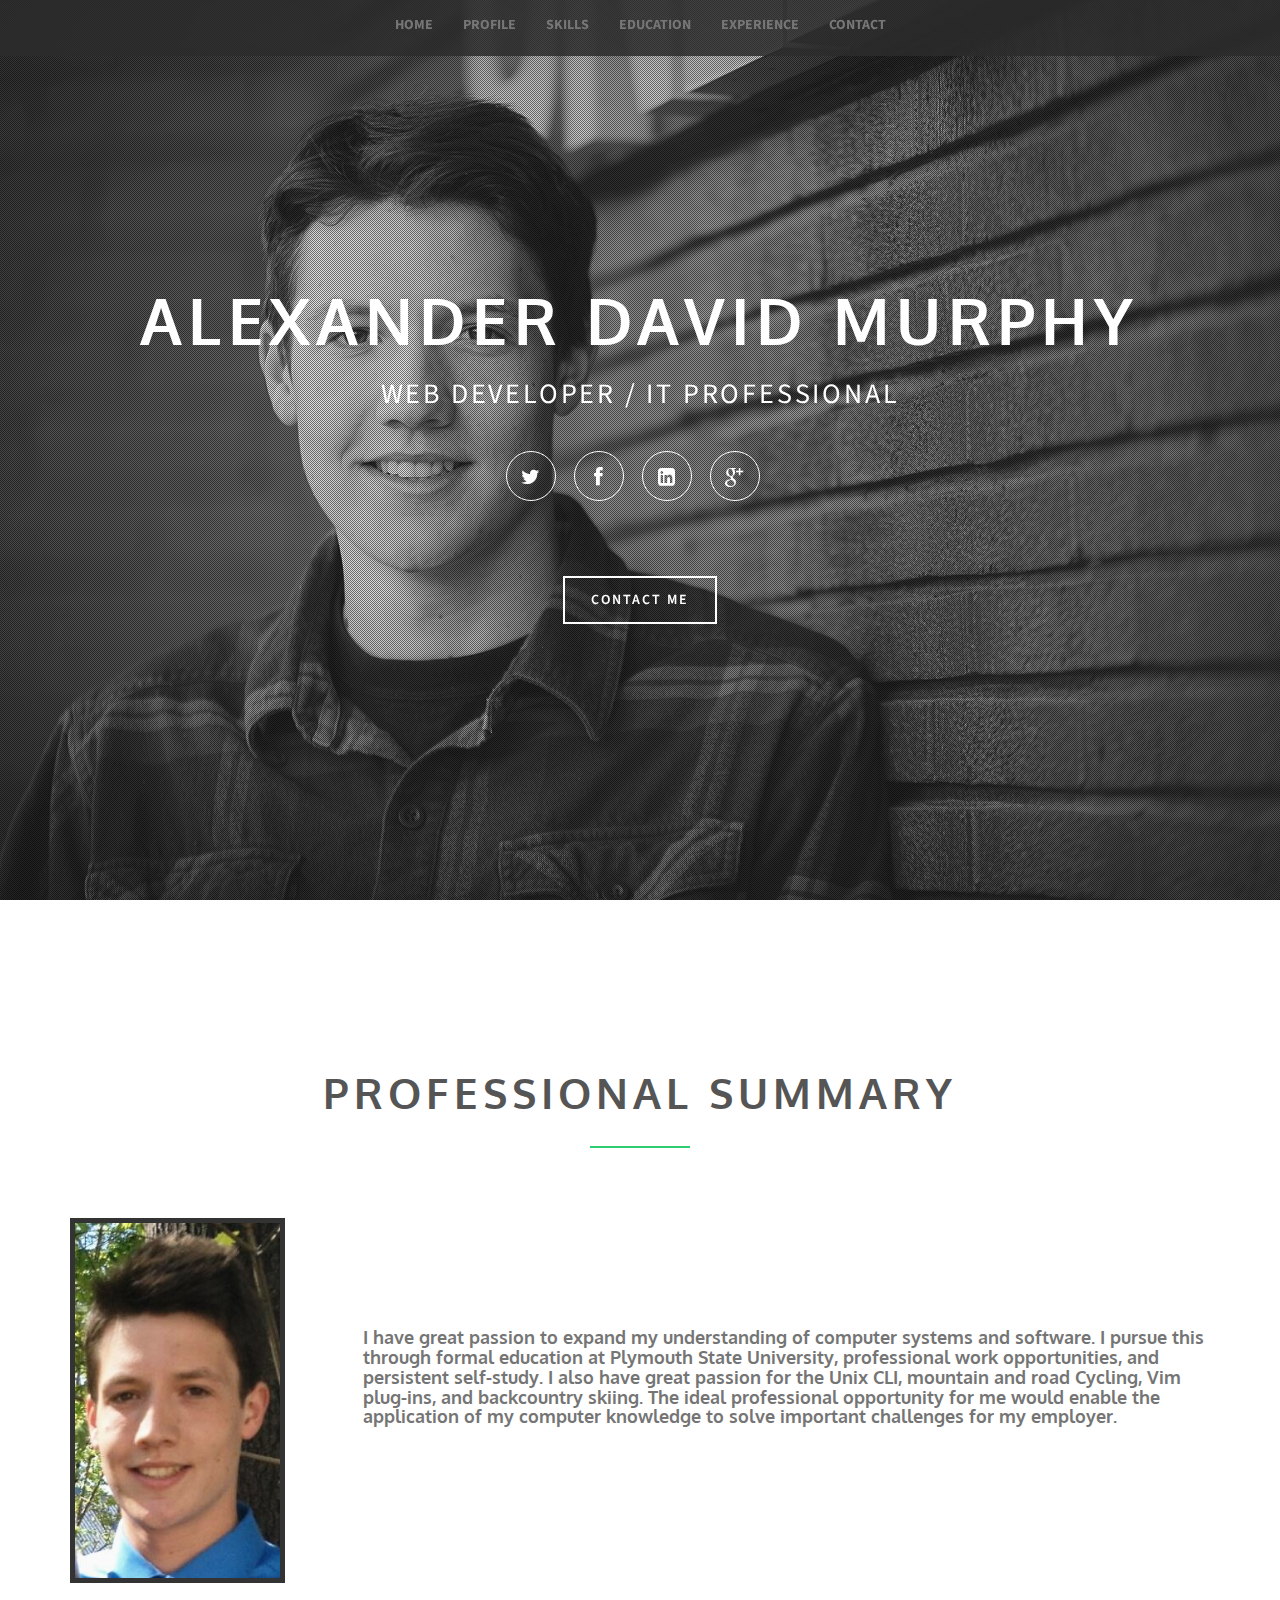
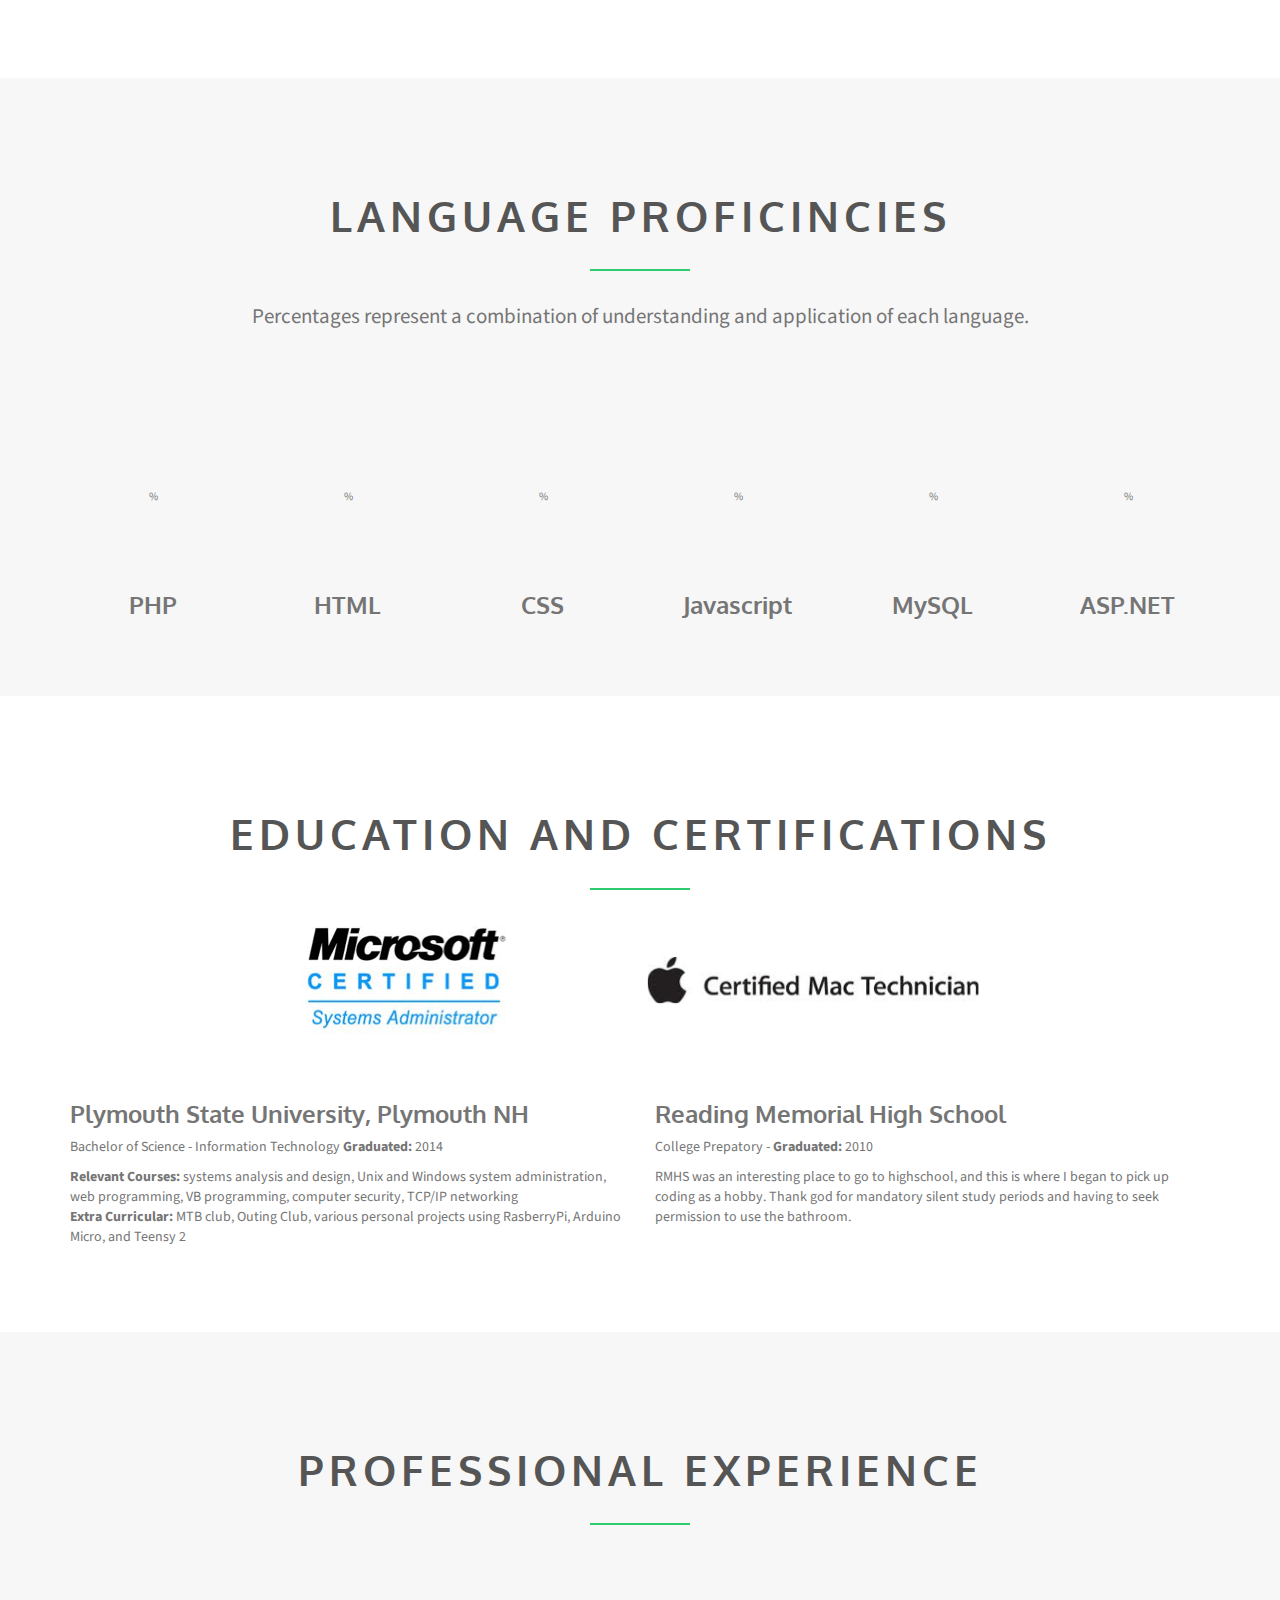
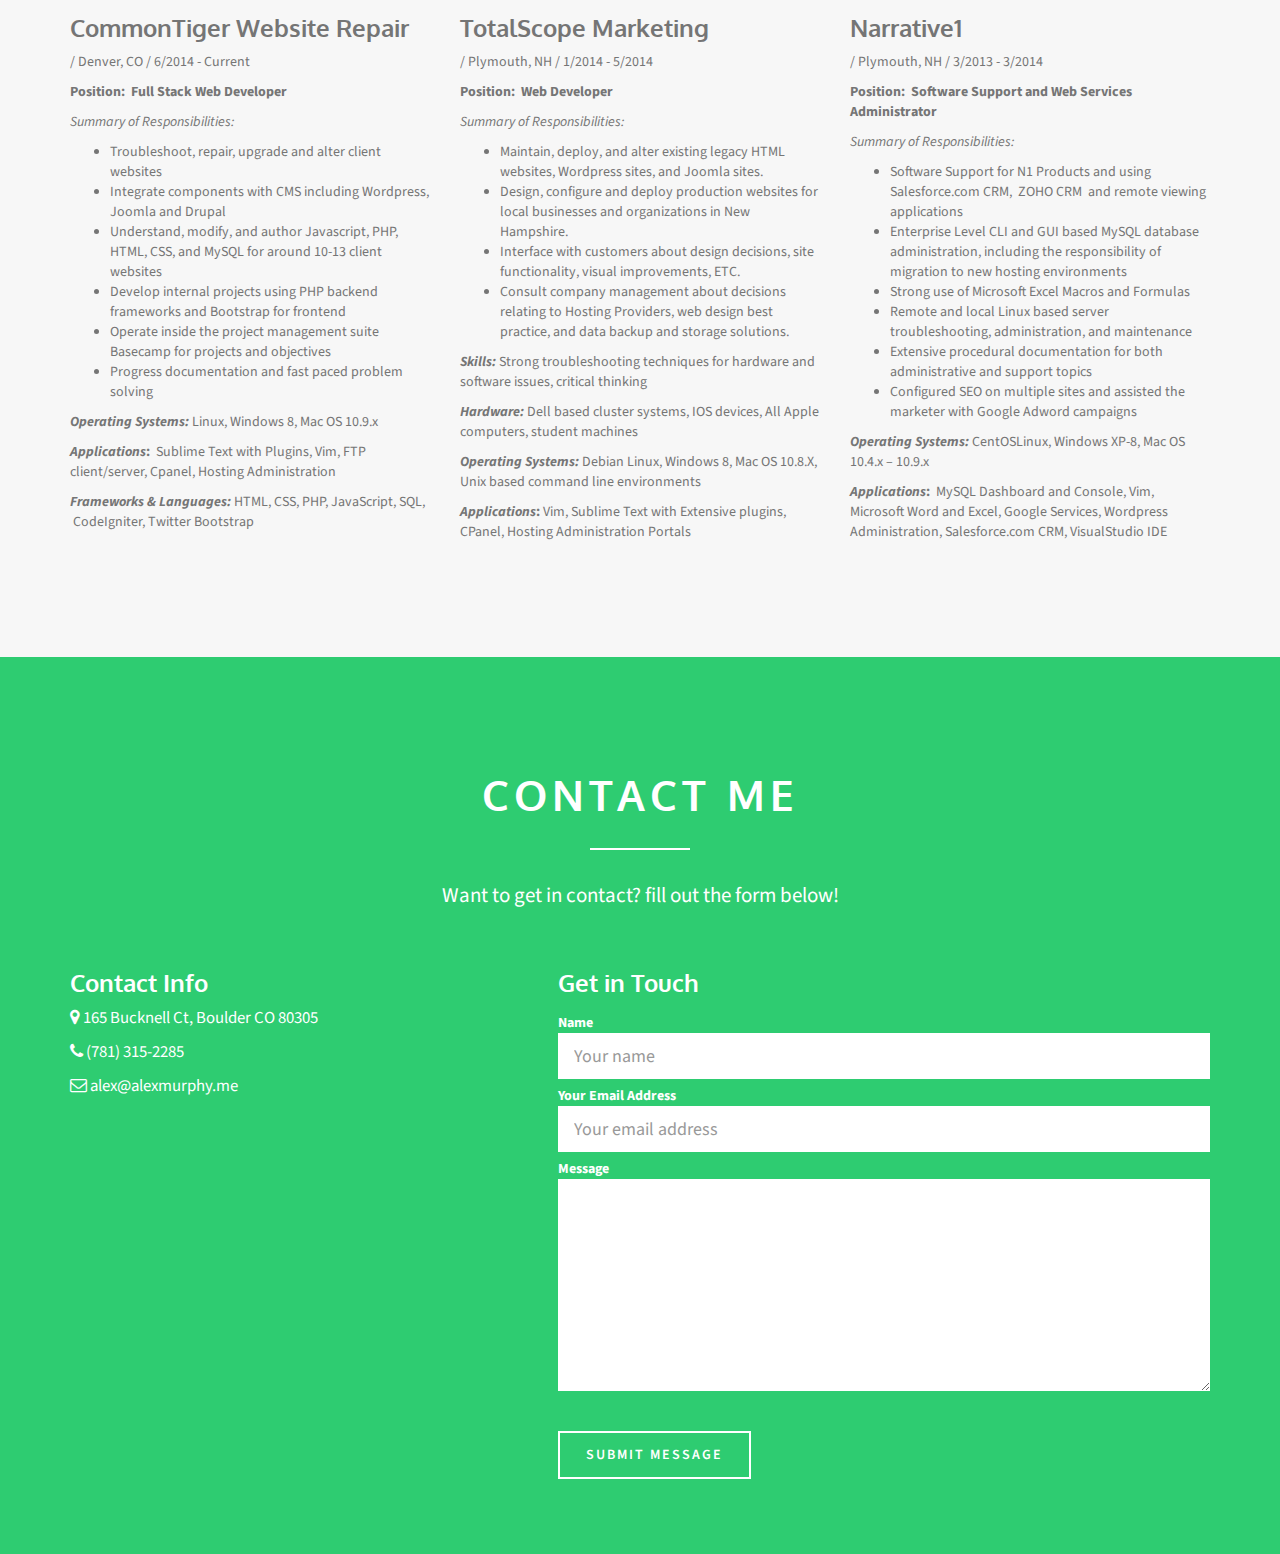
<file: public/index.html>
<!DOCTYPE html>
<!--[if lt IE 7]>      <html class="no-js lt-ie9 lt-ie8 lt-ie7"> <![endif]-->
<!--[if IE 7]>         <html class="no-js lt-ie9 lt-ie8"> <![endif]-->
<!--[if IE 8]>         <html class="no-js lt-ie9"> <![endif]-->
<!--[if gt IE 8]><!--> <html class="no-js"> <!--<![endif]-->
    <head>
        <meta charset="utf-8">
        <meta http-equiv="X-UA-Compatible" content="IE=edge">
        <title>Murph's Turf</title>
        <meta name="description" content="">
        <meta name="viewport" content="width=device-width, initial-scale=1">
        <meta name="author" content="">

        <!-- Place favicon.ico and apple-touch-icon.png in the root directory -->

        <!-- Bootstrap core CSS -->
        <link rel="stylesheet" href="css/bootstrap.min.css">
        <!-- Fonts from Font Awsome -->
        <link rel="stylesheet" href="css/font-awesome.min.css">
         <!-- Magnific popup -->
        <link rel="stylesheet" href="css/magnific-popup.css">
        <!-- Custom styles for this template -->
        <link rel="stylesheet" href="css/main.css">

        <!-- Color styles -->
        <link rel="stylesheet" href="css/colors/green.css">
       <!-- <link rel="stylesheet" href="css/colors/yellow.css">-->
       <!-- <link rel="stylesheet" href="css/colors/red.css">-->
       <!--  <link rel="stylesheet" href="css/colors/purple.css">-->
       <!--  <link rel="stylesheet" href="css/colors/orange.css">-->
       <!--  <link rel="stylesheet" href="css/colors/green.css">-->
        
         <!-- Feature detection -->
        <script src="js/modernizr-2.6.2.min.js"></script>
        <!-- Fonts -->
        <link href='http://fonts.googleapis.com/css?family=Source+Sans+Pro:300,400,600,700,900,300italic,400italic,600italic,700italic,900italic' rel='stylesheet' type='text/css'>
        <link href='http://fonts.googleapis.com/css?family=Oxygen:400,700' rel='stylesheet' type='text/css'>

        <!-- HTML5 shim and Respond.js IE8 support of HTML5 elements and media queries -->
        <!--[if lt IE 9]>
          <script src="js/plugins/html5shiv.js"></script>
          <script src="js/plugins/respond.min.js"></script>
        <![endif]-->
    </head>
    <body>
  <div class="navbar navbar-default navbar-static-top" role="navigation">
      <div class="container">
        <div class="navbar-header">
          <button type="button" class="navbar-toggle collapsed" data-toggle="collapse" data-target=".navbar-collapse">
            <span class="sr-only">Toggle navigation</span>
            <span class="icon-bar"></span>
            <span class="icon-bar"></span>
            <span class="icon-bar"></span>
          </button>
        </div>
        <div class="navbar-collapse collapse">
          <ul class="nav navbar-nav" id="main-menu">
            <li><a href="#page-welcome">Home</a></li>
            <li><a href="#page-profile">Profile</a></li>
            <li><a href="#page-skills">Skills</a></li>
            <li><a href="#page-education">Education</a></li>
            <li><a href="#page-experience">Experience</a></li>
            <!-- <li><a href="#page-portfolio">Portfolio</a></li> -->
            <li><a href="#page-contact">Contact</a></li>
          </ul>
        </div><!--/.nav-collapse -->
      </div>
    </div>
    <!-- welcome begins -->
    <section id="page-welcome" class="page-welcome">
      <div>
          <ul class="slider-controls">
              <li><a id="vegas-next" class="next" href="#"></a></li>
              <li><a id="vegas-prev" class="prev" href="#"></a></li>
          </ul>
        </div>
        <div class="container">
            <div class="row">
                <header class="centered">
                    <h1>Alexander David Murphy</h1>
                    <p>WEB DEVELOPER / IT PROFESSIONAL</p>
                </header>
                <div class="social-icons">
                        <a href="https://twitter.com/amurphy345" class="btn btn-round btn-clear btn-twitter"><i class="fa fa-twitter"></i></a>
                        <a href="https://www.facebook.com/amurphy345" class="btn btn-round btn-clear btn-facebook"><i class="fa fa-facebook"></i></a>
                       
                        <a href="https://www.linkedin.com/profile/view?id=344883238&trk=nav_responsive_tab_profile" class="btn btn-round btn-clear btn-linkedin"><i class="fa fa-linkedin-square"></i></a>
                         
                        <a href="https://plus.google.com/u/0/106768991203805124872/posts" class="btn btn-round btn-clear btn-github"><i class="fa fa-google-plus"></i></a>
                    
                </div>
                <a href="#page-contact" class="btn btn-default hire-me">CONTACT ME</a>
            </div>
        </div>
    </section><!-- welcome ends -->
    <!-- profile begins -->
    <section id="page-profile" class="page-profile">
      <div class="container">
                <header class="section-header">
                    <h2 class="section-title">Professional Summary</h2>
                    <div class="spacer"></div>
                    <p class="section-subtitle"></p>
                </header>
            <div class="row">
              <div class="col-md-3">
                 <div class="profile"><img src="img/profile.jpg" alt="profile"/></div> 
              </div>
               <div style="padding-top:100px;" class="col-md-9"><h4>
               I have great passion to expand my understanding of computer systems and software. I pursue this through formal education at Plymouth State University, professional work opportunities, and persistent self-study.  I also have great passion for the Unix CLI, mountain and road Cycling, Vim plug-ins, and backcountry skiing. The ideal professional opportunity for me would enable the application of my computer knowledge to solve important challenges for my employer.</h4>
              </div>
            </div>
      </div> 
    </section><!-- profile ends -->
    <!-- skills begins -->
     <section id="page-skills" class="page-skills">
       <div class="container">
           
                 <header class="section-header">
                    <h2 class="section-title"><span>Language Proficincies</span></h2>
                      <div class="spacer"></div>
                    <p class="section-subtitle">Percentages represent a combination of understanding and application of each language.</p>
                </header>
            <div class="row">
              <div class="col-md-2">
               <span class="chart" data-percent="85">
                      <span class="percent"></span>
                      <h3>PHP</h3>
               </span>
            </div>
               <div class="col-md-2 ">
               <span class="chart" data-percent="90">
                      <span class="percent"></span>
                      <h3>HTML</h3>
               </span>
            </div>
               <div class="col-md-2">
               
               <span class="chart" data-percent="75">
                      <span class="percent"></span>
                       <h3>CSS</h3>
               </span>
            </div>
               <div class="col-md-2">
               <span class="chart" data-percent="80">
                      <span class="percent"></span>
                      <h3>Javascript</h3>
               </span>
            </div>
               <div class="col-md-2">
               <span class="chart" data-percent="85">
                      <span class="percent"></span>
                      <h3>MySQL</h3>
               </span>
            </div>
               <div class="col-md-2">
               <span class="chart" data-percent="45">
                      <span class="percent"></span>
                       <h3>ASP.NET</h3>
               </span>
            </div>
          </div>
        </div>
    </section><!-- skills ends -->
    <!-- education begins -->
     <section id="page-education" class="page-education">
       <div class="container">
                <header class="section-header">
                    <h2 class="section-title"><span>Education And Certifications</span></h2>
                     <div class="spacer"></div>
                    <p class="section-subtitle">

                    <img  style="padding-right:30px;" src="img/microcert.png">

                    <img style="padding-left:100px;" src="img/maccert.png"></p>
                </header>
                <div class="row">
                 <div class="col-md-6">
                  <article class="education">
                    <header>
                      <h3>Plymouth State University, Plymouth NH</h3>
                      <p>Bachelor of Science - Information Technology <strong>Graduated:</strong> 2014</p>
                    </header>
                      <p> <strong>Relevant Courses:</strong> systems analysis and design, Unix and Windows system administration, web programming, VB programming, computer security, TCP/IP networking </br>
<strong>Extra Curricular:</strong> MTB club, Outing Club, various personal projects using RasberryPi, Arduino Micro, and Teensy 2
</p>
                  </article>
                </div>
                <div class="col-md-6">
                <article class="education">
                  <header>
                    <h3>Reading Memorial High School</h3>
                    <p>College Prepatory  - <strong>Graduated:</strong> 2010</p>
                  </header>
                    <p>RMHS was an interesting place to go to highschool, and this is where I began to pick up coding as a hobby. Thank god for mandatory silent study periods and having to seek permission to use the bathroom. </p>
                </article>
                </div>
            </div>
       </div>
    </section><!-- education ends -->
    <!-- experience begins -->
     <section id="page-experience" class="page-experience">
       <div class="container">
                <header class="section-header">
                    <h2 class="section-title"><span>Professional Experience</span></h2>
                     <div class="spacer"></div>
                    <p class="section-subtitle"> </p>
                </header>
                <div class="row">
                 <div class="col-md-4">
                  <article class="experience">
                    <header>
                      <h3>CommonTiger Website Repair</h3>
                      <p> / Denver, CO / 6/2014 - Current</p>
                    </header>
                     <div>
<table cellspacing="0" cellpadding="0" align="left">
<tbody>
<tr>
<td align="left" valign="top">
<p><strong>Position:&nbsp; Full Stack Web Developer</strong></p>
<p><em>Summary of Responsibilities:</em></p>
<ul>
<li>Troubleshoot, repair, upgrade and alter client websites</li>
<li>Integrate components with CMS including Wordpress, Joomla and Drupal</li>
<li>Understand, modify, and author Javascript, PHP, HTML, CSS, and MySQL for around 10-13 client websites</li>
<li>Develop internal projects using PHP backend frameworks and Bootstrap for frontend</li>
<li>Operate inside the project management suite Basecamp for projects and objectives</li>
<li>Progress documentation and fast paced problem solving</li>
</ul>
<p><strong><em>Operating Systems: </em></strong>Linux, Windows 8, Mac OS 10.9.x</p>
<p><strong><em>Applications</em></strong><strong>:</strong>&nbsp; Sublime Text with Plugins, Vim, FTP client/server, Cpanel, Hosting Administration</p>
<p><strong><em>Frameworks &amp; Languages:</em></strong> HTML, CSS, PHP, JavaScript, SQL, &nbsp;CodeIgniter, Twitter Bootstrap</p>
</td>
</tr>
</tbody>
</table>
</div>
                  </article>
                </div>
                  <div class="col-md-4">
                  <article class="experience">
                    <header>
                      <h3>TotalScope Marketing</h3>
                       <p>/ Plymouth, NH / 1/2014 - 5/2014</p>
                    </header>
                                        <div>


<table border="0" cellspacing="0" cellpadding="0" align="left">
<tbody>
<tr>
<td valign="top" width="531">
<p><strong>Position:&nbsp; Web Developer</strong></p>
<p><em>Summary of Responsibilities:</em></p>
<ul>
<li>Maintain, deploy, and alter existing legacy HTML websites, Wordpress sites, and Joomla sites.</li>
<li>Design, configure and deploy production websites for local businesses and organizations in New Hampshire.</li>
<li>Interface with customers about design decisions, site functionality, visual improvements, ETC.</li>
<li>Consult company management about decisions relating to Hosting Providers, web design best practice, and data backup and storage solutions.</li>
</ul>
<p><strong><em>Skills:</em></strong> Strong troubleshooting techniques for hardware and software issues, critical thinking</p>
<p><strong><em>Hardware: </em></strong>Dell based cluster systems, IOS devices, All Apple computers, student machines</p>
<p><strong><em>Operating Systems: </em></strong>Debian Linux, Windows 8, Mac OS 10.8.X, Unix based command line environments</p>
<p><strong><em>Applications</em></strong><strong>:</strong> Vim, Sublime Text with Extensive plugins, CPanel, Hosting Administration Portals</p>
<p>&nbsp;</p>
</td>
</tr>
</tbody>
</table>


</div>

                  </article>
                </div>
                <div class="col-md-4">
                <article class="experience">
                  <header>
                    <h3>Narrative1</h3>
                     <p>/ Plymouth, NH / 3/2013 - 3/2014</p>
                  </header>
                    <div>
<div>
<table cellspacing="0" cellpadding="0" align="left">
<tbody>
<tr>
<td align="left" valign="top">
<p><strong>Position:&nbsp; Software Support and Web Services Administrator</strong></p>
<p><em>Summary of Responsibilities:</em></p>
<ul>
<li>Software Support for N1 Products and using Salesforce.com CRM,&nbsp; ZOHO CRM&nbsp; and remote viewing applications</li>
<li>Enterprise Level CLI and GUI based MySQL database administration, including the responsibility of migration to new hosting environments</li>
<li>Strong use of Microsoft Excel Macros and Formulas</li>
<li>Remote and local Linux based server troubleshooting, administration, and maintenance</li>
<li>Extensive procedural documentation for both administrative and support topics</li>
<li>Configured SEO on multiple sites and assisted the marketer with Google Adword campaigns</li>
</ul>
<p><strong><em>Operating Systems: </em></strong>CentOSLinux, Windows XP-8, Mac OS 10.4.x &ndash; 10.9.x</p>
</td>
</tr>
</tbody>
</table>
</div>
<strong><em>Applications</em>:</strong>&nbsp; MySQL Dashboard and Console, Vim, Microsoft Word and Excel, Google Services, Wordpress Administration, Salesforce.com CRM, VisualStudio IDE</div>
<div>&nbsp;</div>


                </article>
                </div>
            </div>
        </div>
    </section><!-- experience ends -->
    <!-- portfolio begins --><!--
     <section id="page-portfolio" class="page-portfolio">
          <div class="container">
            <div class="row">
                <header class="section-header">
                    <h2 class="section-title"><span>Project Portfolio</span></h2>
                      <div class="spacer"></div>
                    <p class="section-subtitle">Lorem ipsum dolor sit amet, id iusto oportere mel. </p>
                </header>
           
                <div id="grid-controls-wrapper">
                <ul class="nav nav-pills center-pills grid-controls">
                  <li class="active filter"><a href="javascript:void(0)" data-filter="*">All</a></li>
                  <li class="filter" ><a href="javascript:void(0)" data-filter=".branding">Branding</a></li>   
                  <li class="filter" ><a href="javascript:void(0)" data-filter=".design">Design</a></li>            
                  <li class="filter"><a href="javascript:void(0)"  data-filter=".photography">Photography</a></li>
                  <li class="filter" ><a href="javascript:void(0)" data-filter=".web">Website</a></li>
                </ul>
              </div>
            
                <div>
                  <ul id="grid" class="grid-wrapper">
                      <li class="mix web" >
                       <a href="img/portfolio/large/01.png"><div class="overlay"><i class="fa fa-search"></i></div><img src="img/portfolio/small/01.png"  alt="" >
                      </a> </li>
                      <li class="mix design">
                        <a href="img/portfolio/large/02.png"><div class="overlay"><i class="fa fa-search"></i></div><img src="img/portfolio/small/02.png" alt="" ></a></li>
                      <li class="mix design">
                        <a href="img/portfolio/large/03.png"><div class="overlay"><i class="fa fa-search"></i></div><img src="img/portfolio/small/03.png" alt="" ></a></li>
                      <li class="mix web">
                        <a href="img/portfolio/large/04.png"><div class="overlay"><i class="fa fa-search"></i></div><img src="img/portfolio/small/04.png" alt="" ></a></li>
                      <li class="mix branding">
                        <a href="img/portfolio/large/05.png"><div class="overlay"><i class="fa fa-search"></i></div><img src="img/portfolio/small/05.png" alt="" ></a></li>
                      <li class="mix design">
                        <a href="img/portfolio/large/06.png"><div class="overlay"><i class="fa fa-search"></i></div><img src="img/portfolio/small/06.png" alt="" ></a></li>
                      <li class="mix photography">
                        <a href="img/portfolio/large/07.png"><div class="overlay"><i class="fa fa-search"></i></div><img src="img/portfolio/small/07.png" alt="" ></a></li>
                      <li class="mix photography">
                        <a href="img/portfolio/large/08.png"><div class="overlay"><i class="fa fa-search"></i></div><img src="img/portfolio/small/08.png" alt="" ></a></li>
                      <li class="mix photography">
                        <a href="img/portfolio/large/09.png"><div class="overlay"><i class="fa fa-search"></i></div><img src="img/portfolio/small/09.png" alt="" ></a></li>
                      <li class="mix web">
                        <a href="img/portfolio/large/10.jpg"><div class="overlay"><i class="fa fa-search"></i></div><img src="img/portfolio/small/10.jpg" alt="" ></a></li>
                      <li class="mix design">
                        <a href="img/portfolio/large/11.jpg"><div class="overlay"><i class="fa fa-search"></i></div><img src="img/portfolio/small/11.jpg" alt="" ></a></li>
                      <li class="mix design">
                        <a href="img/portfolio/large/12.png"><div class="overlay"><i class="fa fa-search"></i></div><img src="img/portfolio/small/12.png" alt="" ></a></li>
                      <li class="mix design">
                        <a href="img/portfolio/large/13.png"><div class="overlay"><i class="fa fa-search"></i></div><img src="img/portfolio/small/13.png" alt="" ></a></li>
                      <li class="mix design">
                        <a href="img/portfolio/large/14.png"><div class="overlay"><i class="fa fa-search"></i></div><img src="img/portfolio/small/14.png" alt="" ></a></li>
                         <li class="mix branding">
                        <a href="img/portfolio/large/15.png"><div class="overlay"><i class="fa fa-search"></i></div><img src="img/portfolio/small/15.png" alt="" ></a></li>
                  </ul>
                </div>
            </div>
        </div>
    </section><!-- portfolio ends -->
    <!-- contact begins -->
     <section id="page-contact" class="page-contact">
          <div class="container">
              <header class="section-header">
                  <h2 class="section-title"><span>Contact Me</span></h2>
                    <div class="spacer"></div>
                       <p class="section-subtitle"> Want to get in contact? fill out the form below! </p>
              </header>
        <div class="row">
          <div class="col-sm-5 contact-info">
            <h3>Contact Info</h3>
            <p><i class="fa fa-map-marker"></i> 165 Bucknell Ct, Boulder CO 80305 </p>
            <p><i class="fa fa-phone"></i> (781) 315-2285 </p>
            <p><i class="fa fa-envelope-o"></i> alex@alexmurphy.me</p>
          </div>
          
          <div class="col-sm-7">
          <h3>Get in Touch</h3>
              <form  class="form-horizontal" id="contact-form">
        <div class="control-group">
            <label class="control-label" for="name">Name</label>
            <div class="controls">
                <input type="text" name="name" id="name" placeholder="Your name" class="form-control input-lg ">
            </div>
        </div>
        <div class="control-group">
            <label class="control-label" for="email">Your Email Address</label>
            <div class="controls">
                <input type="text" name="email" id="email" placeholder="Your email address" class="form-control input-lg">
            </div>
        </div>
        <div class="control-group">
            <label class="control-label" for="message">Message</label>
            <div class="controls">
                <textarea name="message" id="message" rows="8" class="form-control input-lg"></textarea>
            </div>
        </div>
        <div class="form-actions">
            <button type="submit" class="btn btn-default ">Submit Message</button>
        </div>
    </form><!-- End contact-form -->
          </div>
        </div><!-- End row -->

        </div>
    </section> <!-- contact ends -->


        <script src="js/jquery-1.10.2.min.js"></script>
        <script src="js/bootstrap.min.js"></script>
        <script src="js/jquery.scrollTo.js"></script>
        <script src="js/jquery.nav.js"></script>
        <script src="js/jquery.sticky.js"></script>
        <script src="js/jquery.easypiechart.min.js"></script>
        <script src="js/jquery.vegas.min.js"></script>
        <script src="js/jquery.isotope.min.js"></script>
        <script src="js/jquery.magnific-popup.min.js"></script>
        <script src="js/jquery.validate.js"></script>
        <script src="js/waypoints.min.js"></script>
        <script src="js/main.js"></script>
    </body>
</html>
</file>
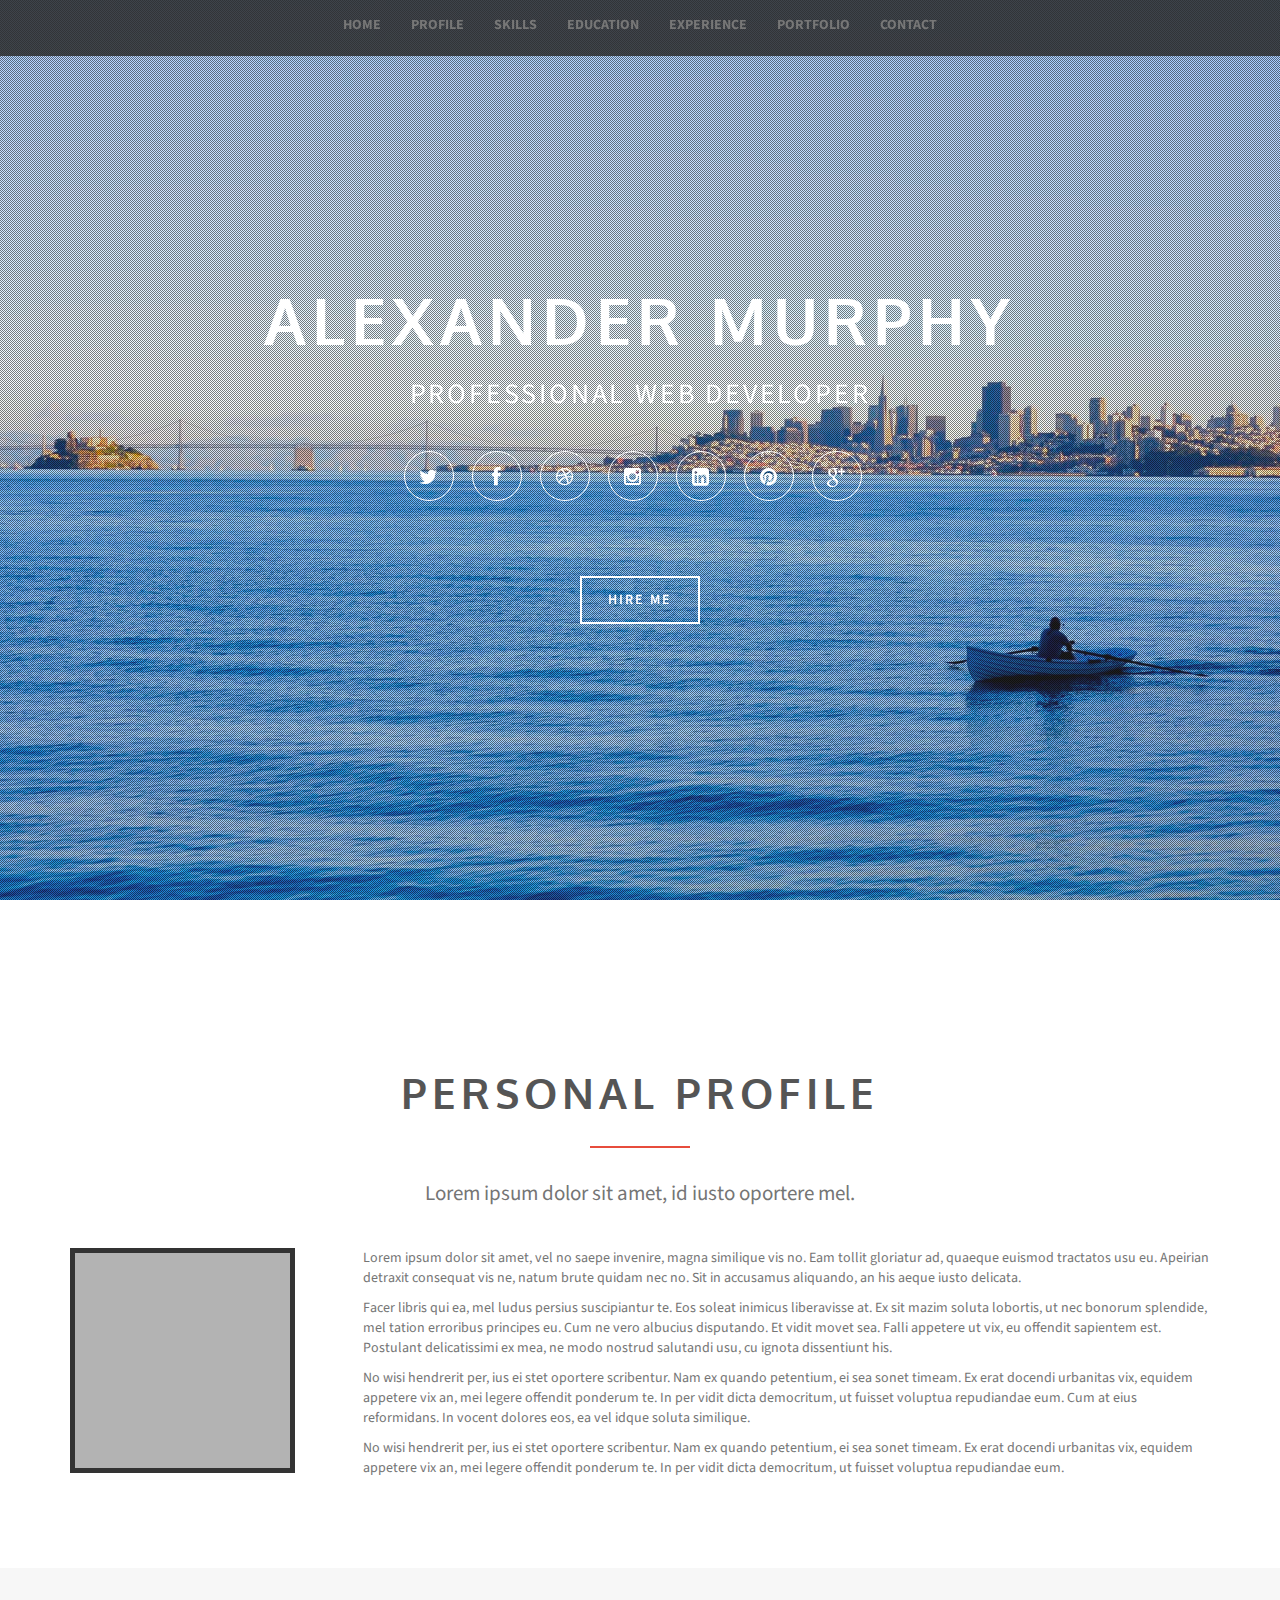
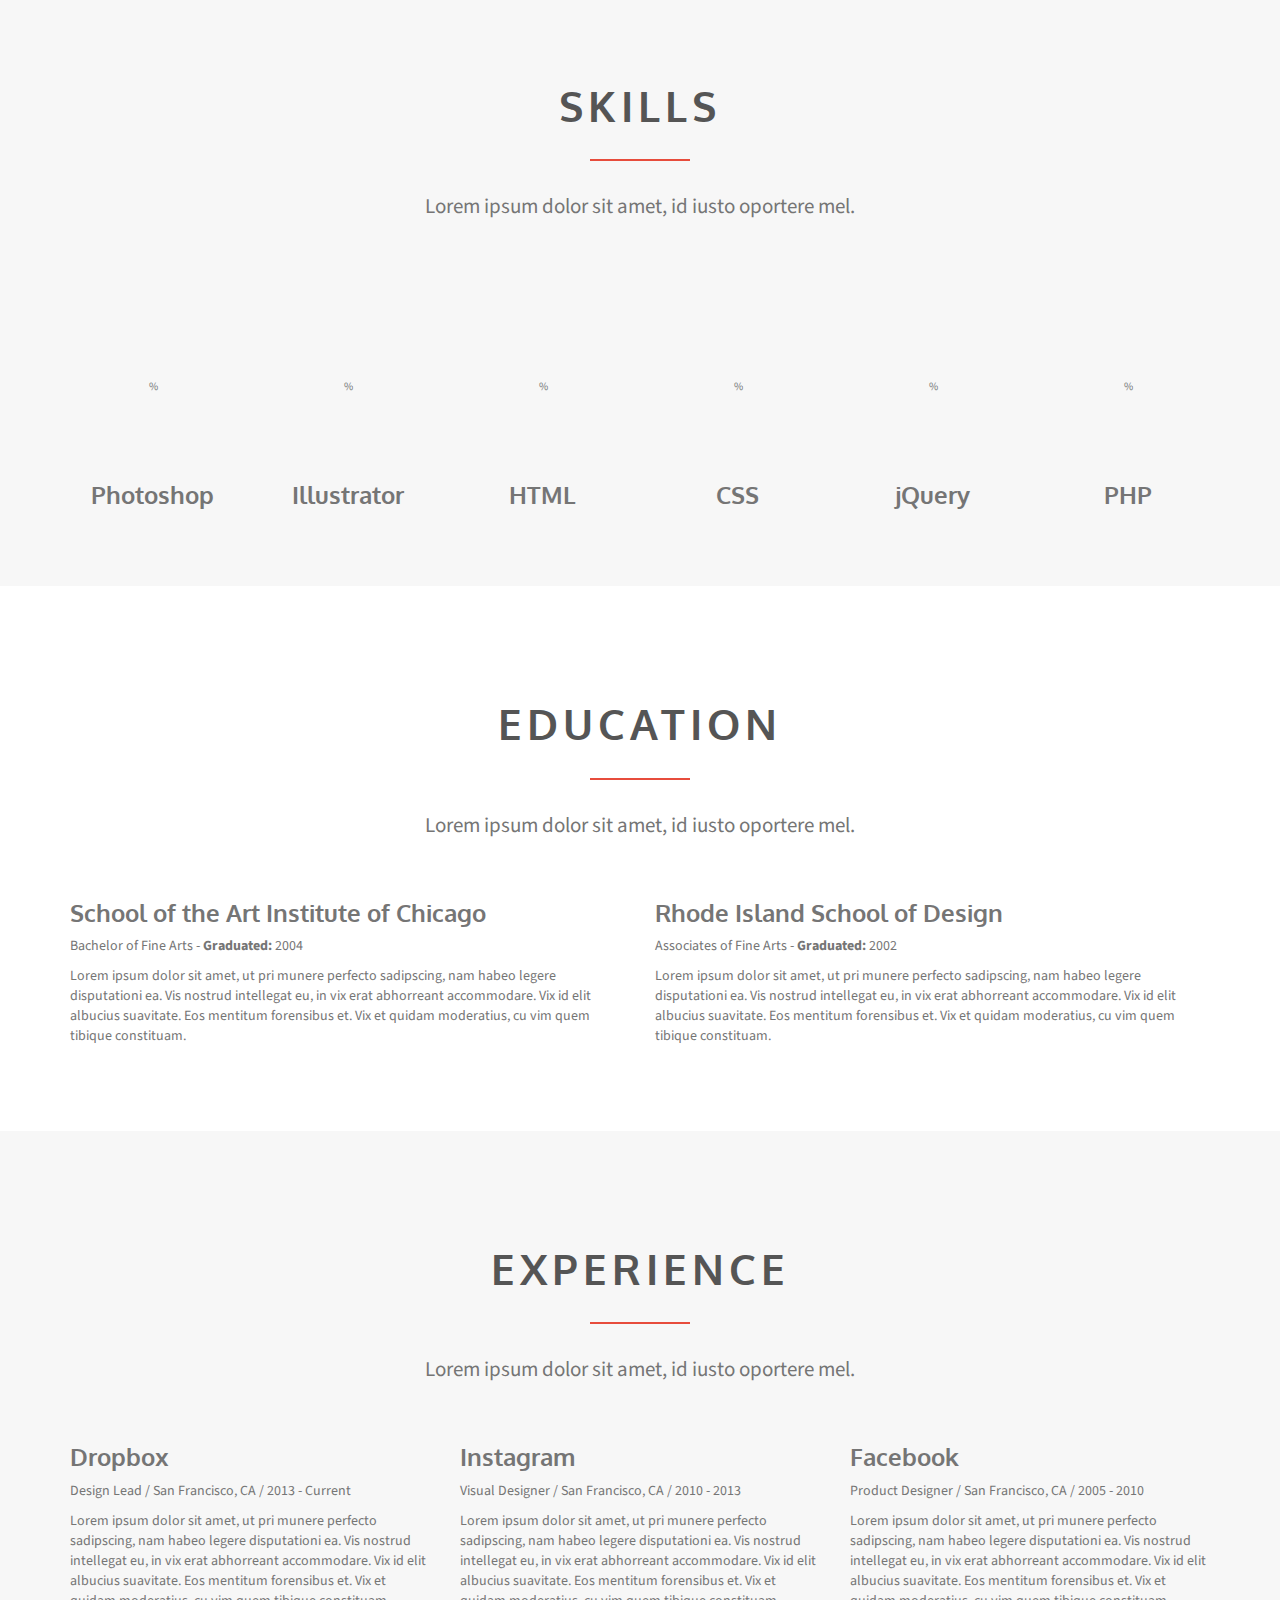
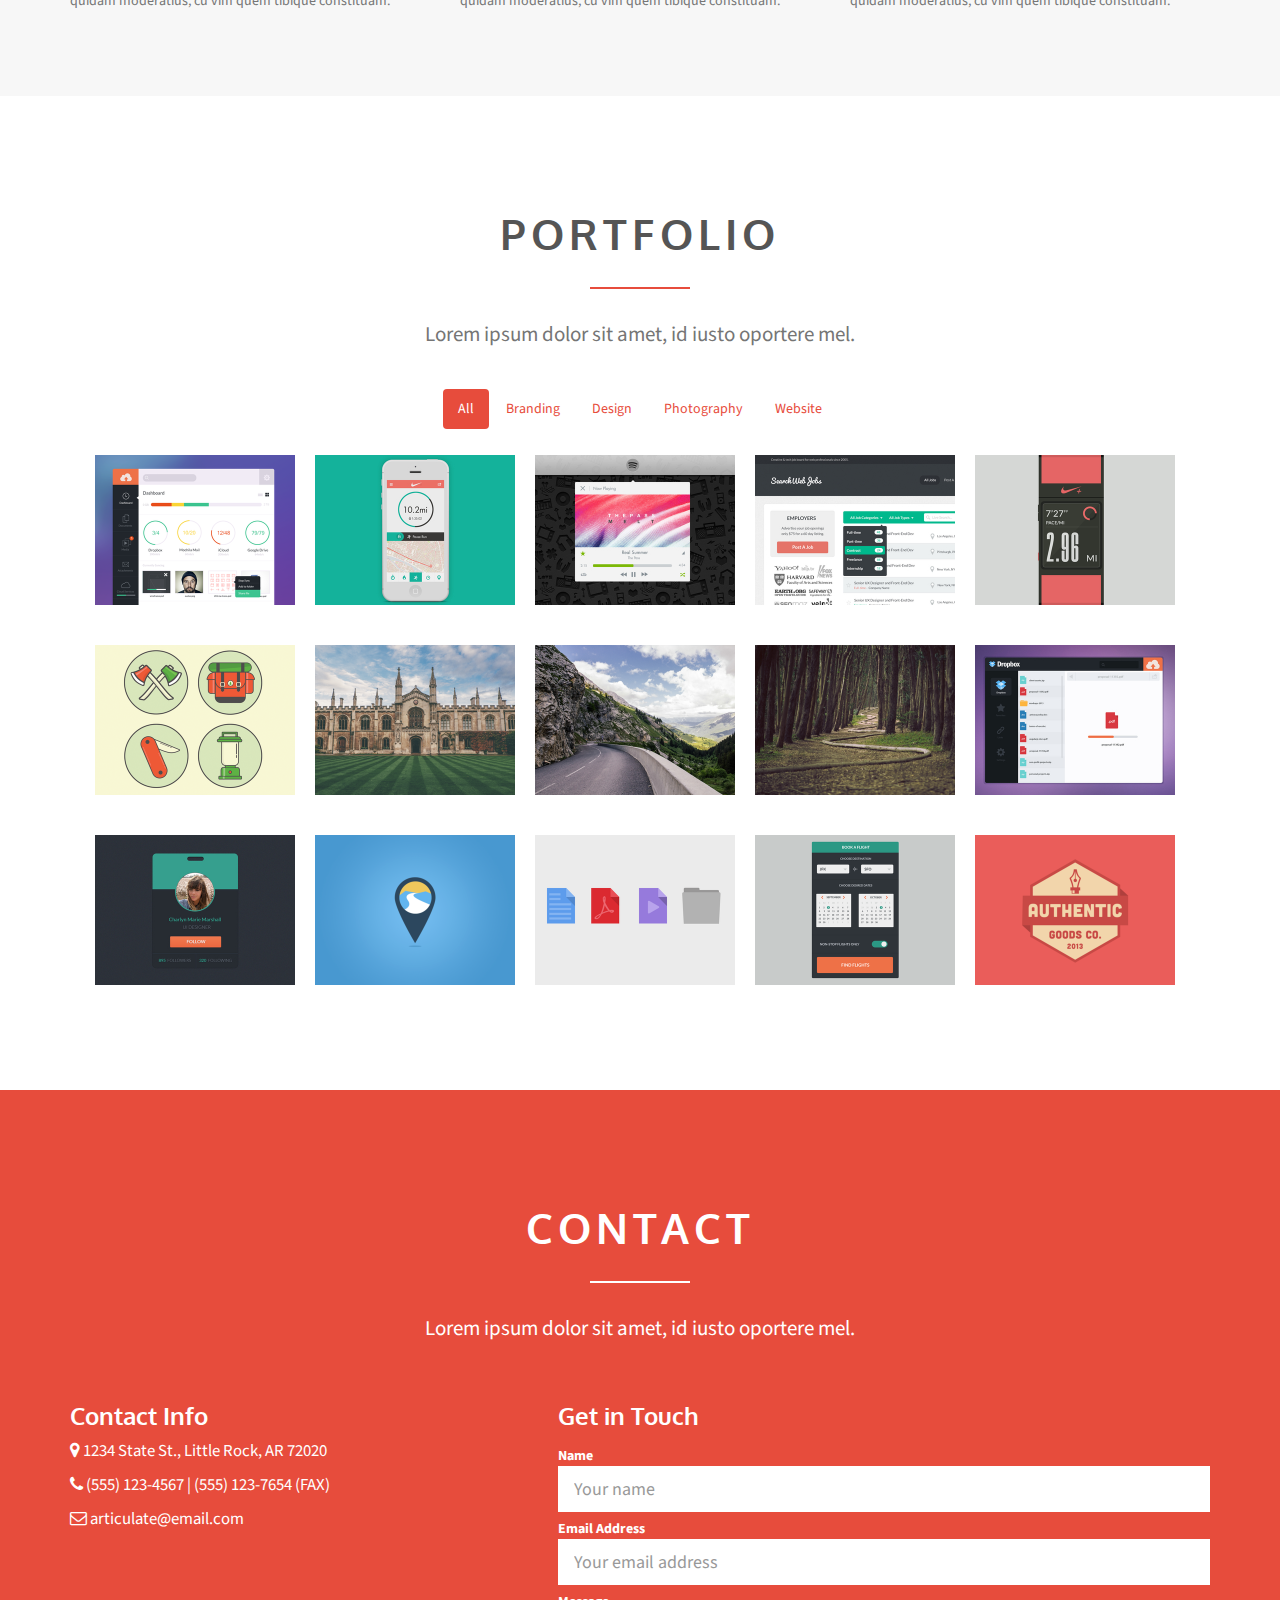
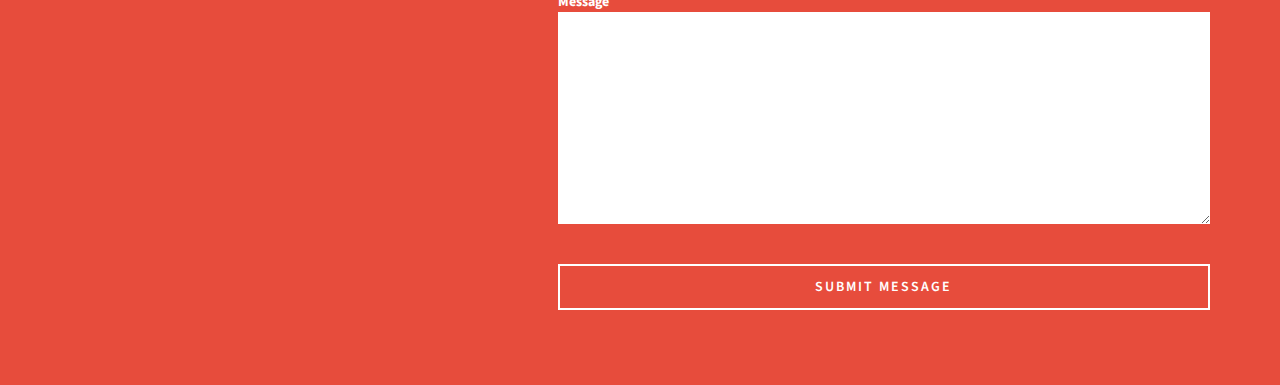
<file: public/files/index.html>
<!DOCTYPE html>
<!--[if lt IE 7]>      <html class="no-js lt-ie9 lt-ie8 lt-ie7"> <![endif]-->
<!--[if IE 7]>         <html class="no-js lt-ie9 lt-ie8"> <![endif]-->
<!--[if IE 8]>         <html class="no-js lt-ie9"> <![endif]-->
<!--[if gt IE 8]><!--> <html class="no-js"> <!--<![endif]-->
    <head>
        <meta charset="utf-8">
        <meta http-equiv="X-UA-Compatible" content="IE=edge">
        <title>Articulate</title>
        <meta name="description" content="">
        <meta name="viewport" content="width=device-width, initial-scale=1">
        <meta name="author" content="">

        <!-- Place favicon.ico and apple-touch-icon.png in the root directory -->

        <!-- Bootstrap core CSS -->
        <link rel="stylesheet" href="css/bootstrap.min.css">
        <!-- Fonts from Font Awsome -->
        <link rel="stylesheet" href="css/font-awesome.min.css">
         <!-- Magnific popup -->
        <link rel="stylesheet" href="css/magnific-popup.css">
        <!-- Custom styles for this template -->
        <link rel="stylesheet" href="css/main.css">

        <!-- Color styles -->
       <!-- <link rel="stylesheet" href="css/colors/blue.css">-->
       <!-- <link rel="stylesheet" href="css/colors/yellow.css">-->
        <link rel="stylesheet" href="css/colors/red.css">
       <!-- <link rel="stylesheet" href="css/colors/purple.css">-->
       <!--  <link rel="stylesheet" href="css/colors/orange.css">-->
       <!--  <link rel="stylesheet" href="css/colors/green.css">-->
        
         <!-- Feature detection -->
        <script src="js/modernizr-2.6.2.min.js"></script>
        <!-- Fonts -->
        <link href='http://fonts.googleapis.com/css?family=Source+Sans+Pro:300,400,600,700,900,300italic,400italic,600italic,700italic,900italic' rel='stylesheet' type='text/css'>
        <link href='http://fonts.googleapis.com/css?family=Oxygen:400,700' rel='stylesheet' type='text/css'>

        <!-- HTML5 shim and Respond.js IE8 support of HTML5 elements and media queries -->
        <!--[if lt IE 9]>
          <script src="js/plugins/html5shiv.js"></script>
          <script src="js/plugins/respond.min.js"></script>
        <![endif]-->
    </head>
    <body>
  <div class="navbar navbar-default navbar-static-top" role="navigation">
      <div class="container">
        <div class="navbar-header">
          <button type="button" class="navbar-toggle collapsed" data-toggle="collapse" data-target=".navbar-collapse">
            <span class="sr-only">Toggle navigation</span>
            <span class="icon-bar"></span>
            <span class="icon-bar"></span>
            <span class="icon-bar"></span>
          </button>
        </div>
        <div class="navbar-collapse collapse">
          <ul class="nav navbar-nav" id="main-menu">
            <li><a href="#page-welcome">Home</a></li>
            <li><a href="#page-profile">Profile</a></li>
            <li><a href="#page-skills">Skills</a></li>
            <li><a href="#page-education">Education</a></li>
            <li><a href="#page-experience">Experience</a></li>
            <li><a href="#page-portfolio">Portfolio</a></li>
            <li><a href="#page-contact">Contact</a></li>
          </ul>
        </div><!--/.nav-collapse -->
      </div>
    </div>
    <!-- welcome begins -->
    <section id="page-welcome" class="page-welcome">
      <div>
          <ul class="slider-controls">
              <li><a id="vegas-next" class="next" href="#"></a></li>
              <li><a id="vegas-prev" class="prev" href="#"></a></li>
          </ul>
        </div>
        <div class="container">
            <div class="row">
                <header class="centered">
                    <h1>Alexander Murphy</h1>
                    <p>Professional Web Developer</p>
                </header>
                <div class="social-icons">
                        <a href="https://twitter.com/" class="btn btn-round btn-clear btn-twitter"><i class="fa fa-twitter"></i></a>
                        <a href="https://www.facebook.com/" class="btn btn-round btn-clear btn-facebook"><i class="fa fa-facebook"></i></a>
                        <a href="https://www.dribbble.com/" class="btn btn-round btn-clear btn-dribbble"><i class="fa fa-dribbble"></i></a>
                        <a href="https://www.instagram.com/" class="btn btn-round btn-clear btn-instagram"><i class="fa fa-instagram"></i></a>
                        <a href="https://www.linkedin.com/" class="btn btn-round btn-clear btn-linkedin"><i class="fa fa-linkedin-square"></i></a>
                         <a href="https://www.pinterest.com/" class="btn btn-round btn-clear btn-pinterest"><i class="fa fa-pinterest"></i></a>
                        <a href="https://www.google.com/" class="btn btn-round btn-clear btn-google"><i class="fa fa-google-plus"></i></a>
                    
                </div>
                <a href="#page-contact" class="btn btn-default hire-me">Hire Me</a>
            </div>
        </div>
    </section><!-- welcome ends -->
    <!-- profile begins -->
    <section id="page-profile" class="page-profile">
      <div class="container">
                <header class="section-header">
                    <h2 class="section-title">Personal Profile</h2>
                    <div class="spacer"></div>
                    <p class="section-subtitle">Lorem ipsum dolor sit amet, id iusto oportere mel. </p>
                </header>
            <div class="row">
              <div class="col-md-3">
                 <div class="profile"><img src="img/profile.png" alt="profile"/></div> 
              </div>
               <div class="col-md-9">
                <p>Lorem ipsum dolor sit amet, vel no saepe invenire, magna similique vis no. Eam tollit gloriatur ad, quaeque euismod tractatos usu eu. Apeirian detraxit consequat vis ne, natum brute quidam nec no. Sit in accusamus aliquando, an his aeque iusto delicata.</p>
                <p>Facer libris qui ea, mel ludus persius suscipiantur te. Eos soleat inimicus liberavisse at. Ex sit mazim soluta lobortis, ut nec bonorum splendide, mel tation erroribus principes eu. Cum ne vero albucius disputando. Et vidit movet sea. Falli appetere ut vix, eu offendit sapientem est. Postulant delicatissimi ex mea, ne modo nostrud salutandi usu, cu ignota dissentiunt his.</p>
                <p>No wisi hendrerit per, ius ei stet oportere scribentur. Nam ex quando petentium, ei sea sonet timeam. Ex erat docendi urbanitas vix, equidem appetere vix an, mei legere offendit ponderum te. In per vidit dicta democritum, ut fuisset voluptua repudiandae eum. Cum at eius reformidans. In vocent dolores eos, ea vel idque soluta similique.</p>
                 <p>No wisi hendrerit per, ius ei stet oportere scribentur. Nam ex quando petentium, ei sea sonet timeam. Ex erat docendi urbanitas vix, equidem appetere vix an, mei legere offendit ponderum te. In per vidit dicta democritum, ut fuisset voluptua repudiandae eum.</p>
              </div>
            </div>
      </div> 
    </section><!-- profile ends -->
    <!-- skills begins -->
     <section id="page-skills" class="page-skills">
       <div class="container">
           
                 <header class="section-header">
                    <h2 class="section-title"><span>Skills</span></h2>
                      <div class="spacer"></div>
                    <p class="section-subtitle">Lorem ipsum dolor sit amet, id iusto oportere mel. </p>
                </header>
            <div class="row">
              <div class="col-md-2">
               <span class="chart" data-percent="95">
                      <span class="percent"></span>
                      <h3>Photoshop</h3>
               </span>
            </div>
               <div class="col-md-2 ">
               <span class="chart" data-percent="60">
                      <span class="percent"></span>
                      <h3>Illustrator</h3>
               </span>
            </div>
               <div class="col-md-2">
               <span class="chart" data-percent="75">
                      <span class="percent"></span>
                       <h3>HTML</h3>
               </span>
            </div>
               <div class="col-md-2">
               <span class="chart" data-percent="80">
                      <span class="percent"></span>
                      <h3>CSS</h3>
               </span>
            </div>
               <div class="col-md-2">
               <span class="chart" data-percent="65">
                      <span class="percent"></span>
                      <h3>jQuery</h3>
               </span>
            </div>
               <div class="col-md-2">
               <span class="chart" data-percent="85">
                      <span class="percent"></span>
                       <h3>PHP</h3>
               </span>
            </div>
          </div>
        </div>
    </section><!-- skills ends -->
    <!-- education begins -->
     <section id="page-education" class="page-education">
       <div class="container">
                <header class="section-header">
                    <h2 class="section-title"><span>Education</span></h2>
                     <div class="spacer"></div>
                    <p class="section-subtitle">Lorem ipsum dolor sit amet, id iusto oportere mel. </p>
                </header>
                <div class="row">
                 <div class="col-md-6">
                  <article class="education">
                    <header>
                      <h3>School of the Art Institute of Chicago</h3>
                      <p>Bachelor of Fine Arts - <strong>Graduated:</strong> 2004</p>
                    </header>
                      <p>Lorem ipsum dolor sit amet, ut pri munere perfecto sadipscing, nam habeo legere disputationi ea. Vis nostrud intellegat eu, in vix erat abhorreant accommodare. Vix id elit albucius suavitate. Eos mentitum forensibus et. Vix et quidam moderatius, cu vim quem tibique constituam.</p>
                  </article>
                </div>
                <div class="col-md-6">
                <article class="education">
                  <header>
                    <h3>Rhode Island School of Design</h3>
                    <p>Associates of Fine Arts  - <strong>Graduated:</strong> 2002</p>
                  </header>
                    <p>Lorem ipsum dolor sit amet, ut pri munere perfecto sadipscing, nam habeo legere disputationi ea. Vis nostrud intellegat eu, in vix erat abhorreant accommodare. Vix id elit albucius suavitate. Eos mentitum forensibus et. Vix et quidam moderatius, cu vim quem tibique constituam.</p>
                </article>
                </div>
            </div>
       </div>
    </section><!-- education ends -->
    <!-- experience begins -->
     <section id="page-experience" class="page-experience">
       <div class="container">
                <header class="section-header">
                    <h2 class="section-title"><span>Experience</span></h2>
                     <div class="spacer"></div>
                    <p class="section-subtitle">Lorem ipsum dolor sit amet, id iusto oportere mel. </p>
                </header>
                <div class="row">
                 <div class="col-md-4">
                  <article class="experience">
                    <header>
                      <h3>Dropbox</h3>
                      <p>Design Lead / San Francisco, CA / 2013 - Current</p>
                    </header>
                      <p>Lorem ipsum dolor sit amet, ut pri munere perfecto sadipscing, nam habeo legere disputationi ea. Vis nostrud intellegat eu, in vix erat abhorreant accommodare. Vix id elit albucius suavitate. Eos mentitum forensibus et. Vix et quidam moderatius, cu vim quem tibique constituam.</p>
                  </article>
                </div>
                  <div class="col-md-4">
                  <article class="experience">
                    <header>
                      <h3>Instagram</h3>
                       <p>Visual Designer / San Francisco, CA / 2010 - 2013</p>
                    </header>
                      <p>Lorem ipsum dolor sit amet, ut pri munere perfecto sadipscing, nam habeo legere disputationi ea. Vis nostrud intellegat eu, in vix erat abhorreant accommodare. Vix id elit albucius suavitate. Eos mentitum forensibus et. Vix et quidam moderatius, cu vim quem tibique constituam.</p>
                  </article>
                </div>
                <div class="col-md-4">
                <article class="experience">
                  <header>
                    <h3>Facebook</h3>
                     <p>Product Designer / San Francisco, CA / 2005 - 2010</p>
                  </header>
                    <p>Lorem ipsum dolor sit amet, ut pri munere perfecto sadipscing, nam habeo legere disputationi ea. Vis nostrud intellegat eu, in vix erat abhorreant accommodare. Vix id elit albucius suavitate. Eos mentitum forensibus et. Vix et quidam moderatius, cu vim quem tibique constituam.</p>
                </article>
                </div>
            </div>
        </div>
    </section><!-- experience ends -->
    <!-- portfolio begins -->
     <section id="page-portfolio" class="page-portfolio">
          <div class="container">
            <div class="row">
                <header class="section-header">
                    <h2 class="section-title"><span>Portfolio</span></h2>
                      <div class="spacer"></div>
                    <p class="section-subtitle">Lorem ipsum dolor sit amet, id iusto oportere mel. </p>
                </header>
           
                <div id="grid-controls-wrapper">
                <ul class="nav nav-pills center-pills grid-controls">
                  <li class="active filter"><a href="javascript:void(0)" data-filter="*">All</a></li>
                  <li class="filter" ><a href="javascript:void(0)" data-filter=".branding">Branding</a></li>   
                  <li class="filter" ><a href="javascript:void(0)" data-filter=".design">Design</a></li>            
                  <li class="filter"><a href="javascript:void(0)"  data-filter=".photography">Photography</a></li>
                  <li class="filter" ><a href="javascript:void(0)" data-filter=".web">Website</a></li>
                </ul>
              </div>
            
                <div>
                  <ul id="grid" class="grid-wrapper">
                      <li class="mix web" >
                       <a href="img/portfolio/large/01.png"><div class="overlay"><i class="fa fa-search"></i></div><img src="img/portfolio/small/01.png"  alt="" >
                      </a> </li>
                      <li class="mix design">
                        <a href="img/portfolio/large/02.png"><div class="overlay"><i class="fa fa-search"></i></div><img src="img/portfolio/small/02.png" alt="" ></a></li>
                      <li class="mix design">
                        <a href="img/portfolio/large/03.png"><div class="overlay"><i class="fa fa-search"></i></div><img src="img/portfolio/small/03.png" alt="" ></a></li>
                      <li class="mix web">
                        <a href="img/portfolio/large/04.png"><div class="overlay"><i class="fa fa-search"></i></div><img src="img/portfolio/small/04.png" alt="" ></a></li>
                      <li class="mix branding">
                        <a href="img/portfolio/large/05.png"><div class="overlay"><i class="fa fa-search"></i></div><img src="img/portfolio/small/05.png" alt="" ></a></li>
                      <li class="mix design">
                        <a href="img/portfolio/large/06.png"><div class="overlay"><i class="fa fa-search"></i></div><img src="img/portfolio/small/06.png" alt="" ></a></li>
                      <li class="mix photography">
                        <a href="img/portfolio/large/07.png"><div class="overlay"><i class="fa fa-search"></i></div><img src="img/portfolio/small/07.png" alt="" ></a></li>
                      <li class="mix photography">
                        <a href="img/portfolio/large/08.png"><div class="overlay"><i class="fa fa-search"></i></div><img src="img/portfolio/small/08.png" alt="" ></a></li>
                      <li class="mix photography">
                        <a href="img/portfolio/large/09.png"><div class="overlay"><i class="fa fa-search"></i></div><img src="img/portfolio/small/09.png" alt="" ></a></li>
                      <li class="mix web">
                        <a href="img/portfolio/large/10.jpg"><div class="overlay"><i class="fa fa-search"></i></div><img src="img/portfolio/small/10.jpg" alt="" ></a></li>
                      <li class="mix design">
                        <a href="img/portfolio/large/11.jpg"><div class="overlay"><i class="fa fa-search"></i></div><img src="img/portfolio/small/11.jpg" alt="" ></a></li>
                      <li class="mix design">
                        <a href="img/portfolio/large/12.png"><div class="overlay"><i class="fa fa-search"></i></div><img src="img/portfolio/small/12.png" alt="" ></a></li>
                      <li class="mix design">
                        <a href="img/portfolio/large/13.png"><div class="overlay"><i class="fa fa-search"></i></div><img src="img/portfolio/small/13.png" alt="" ></a></li>
                      <li class="mix design">
                        <a href="img/portfolio/large/14.png"><div class="overlay"><i class="fa fa-search"></i></div><img src="img/portfolio/small/14.png" alt="" ></a></li>
                         <li class="mix branding">
                        <a href="img/portfolio/large/15.png"><div class="overlay"><i class="fa fa-search"></i></div><img src="img/portfolio/small/15.png" alt="" ></a></li>
                  </ul>
                </div>
            </div>
        </div>
    </section><!-- portfolio ends -->
    <!-- contact begins -->
     <section id="page-contact" class="page-contact">
          <div class="container">
              <header class="section-header">
                  <h2 class="section-title"><span>Contact</span></h2>
                    <div class="spacer"></div>
                       <p class="section-subtitle">Lorem ipsum dolor sit amet, id iusto oportere mel. </p>
              </header>
        <div class="row">
          <div class="col-sm-5 contact-info">
            <h3>Contact Info</h3>
            <p><i class="fa fa-map-marker"></i> 1234 State St., Little Rock, AR  72020 </p>
            <p><i class="fa fa-phone"></i> (555) 123-4567 | (555) 123-7654 (FAX)</p>
            <p><i class="fa fa-envelope-o"></i> articulate@email.com</p>
          </div>
          
          <div class="col-sm-7">
          <h3>Get in Touch</h3>
              <form  class="form-horizontal" id="contact-form">
        <div class="control-group">
            <label class="control-label" for="name">Name</label>
            <div class="controls">
                <input type="text" name="name" id="name" placeholder="Your name" class="form-control input-lg ">
            </div>
        </div>
        <div class="control-group">
            <label class="control-label" for="email">Email Address</label>
            <div class="controls">
                <input type="text" name="email" id="email" placeholder="Your email address" class="form-control input-lg">
            </div>
        </div>
        <div class="control-group">
            <label class="control-label" for="message">Message</label>
            <div class="controls">
                <textarea name="message" id="message" rows="8" class="form-control input-lg"></textarea>
            </div>
        </div>
        <div class="form-actions">
            <button type="submit" class="btn btn-default btn-lg btn-block">Submit Message</button>
        </div>
    </form><!-- End contact-form -->
          </div>
        </div><!-- End row -->

        </div>
    </section> <!-- contact ends -->


        <script src="js/jquery-1.10.2.min.js"></script>
        <script src="js/bootstrap.min.js"></script>
        <script src="js/jquery.scrollTo.js"></script>
        <script src="js/jquery.nav.js"></script>
        <script src="js/jquery.sticky.js"></script>
        <script src="js/jquery.easypiechart.min.js"></script>
        <script src="js/jquery.vegas.min.js"></script>
        <script src="js/jquery.isotope.min.js"></script>
        <script src="js/jquery.magnific-popup.min.js"></script>
        <script src="js/jquery.validate.js"></script>
        <script src="js/waypoints.min.js"></script>
        <script src="js/main.js"></script>
    </body>
</html>
</file>
<file: public/css/main.css>
/* ==========================================================================
   Articulate v1.0
   ========================================================================== */


/* ==========================================================================
   Base styles
   ========================================================================== */

html, body {
    height: 100%;
    width: 100%;
    font-family: 'Source Sans Pro', Helvetica, Arial, sans-serif;
    color:#757575;
}

img { 
    max-width: 100%;
}

a:link,a:visited {
    outline: 0;
}

a:hover,a:active {
    text-decoration: none;
}

a img {
    border: 0;
}

h1,h2,h3,h4,h5,h6{
    font-family: 'Oxygen', sans-serif;
    font-weight: 700;
}

/* ==========================================================================
   Navigation
   ========================================================================== */
.navbar{
    width:100%;
}

.navbar-default {
    background: rgba(43, 43, 43, 0.85);
    border: none;
    color: white;
    text-transform: uppercase;
    display: inline-block;
    text-align: center;
    position:fixed;

}

.navbar-nav{
    margin: 0 auto;
    padding: 0;
    list-style: none;
    display: inline-block;
    float:none;
    font-size: 1em;
    font-weight: bold;
}

.navbar-default .navbar-nav>li>a:hover, 
.navbar-default .navbar-nav>li>a:focus {
background-color: transparent;
}

.navbar-default .navbar-nav>.active>a, 
.navbar-default .navbar-nav>.active>a:hover, 
.navbar-default .navbar-nav>.active>a:focus {
    background: none;
}
/* ==========================================================================
  Layout 
   ========================================================================== */

#page-welcome{
    width: 100%;
    height: 100%;
    position: relative;
    overflow: hidden;
    text-align: center;
    -webkit-background-size: cover;
    -moz-background-size: cover;
    -o-background-size: cover;
    background-size: cover;
}



#page-welcome header{
    color:#fff;
    padding-top:20%;

}

#page-welcome header h1{
    margin: 0;
    padding: 0;
    font-size: 4.5em;
    font-weight: 700;
    letter-spacing: 0.1em;
    line-height: 1em;
   text-transform: uppercase;
}

#page-welcome header p{
    font-size: 2em;
    display: inline-block;
    margin-bottom: 5px;
    padding: 0 8px;
     letter-spacing: 0.1em;
    line-height: 3em;
    text-transform: uppercase;
}


#page-profile{
    padding: 75px 0;
    background:#fff;
}

#page-profile .profile{
    border: 5px solid #333;
    width: 215px;
    height:365px;
    margin: 0 20px 20px 0;
   padding-bottom: 140px;
}


#page-skills{
    padding: 75px 0;
    background:#f7f7f7;
    text-align: center;
}

#page-education{
    padding: 75px 0;
    background:#fff;
}


#page-experience{
     padding: 75px 0;
    background:#f7f7f7;
}

#page-portfolio{
    padding: 75px 0;
    background:#fff;

}

#page-contact{
    padding: 75px 0;
}

#page-contact .contact-info p{
    font-size:1.2em;
}


/* ==========================================================================
   Portfolio   
   ========================================================================== */

#grid-controls-wrapper{
    text-align: center;
    float:none;
    width:100%;

}

.center-pills { 
    display: inline-block; 
}
#grid .mix{
    width: 200px;
    height: 150px;
    vertical-align: top;
    margin:20px 20px 20px 0 ;
    color: #fff;
    text-align: center;
    display: inline-block; 

}


#grid .mix .thumbnail{
    border:2px thin #F7F7F7;
    padding:0;
    border-radius:0;
}


#grid .mix .overlay{
    width: 200px;
    height: 150px;
    position:absolute;
    opacity:0;

}

#grid .mix .overlay:hover{
     opacity:.8;
}

#grid .mix .overlay i{
    font-size: 2em;
    opacity: 1;
    color: #fff;
    padding-top: 30%;
}

 
 
.isotope-item {
    z-index: 2;
}
 
.isotope-hidden.isotope-item {
    pointer-events: none;
    z-index: 1;
}

.isotope,
.isotope .isotope-item {
  /* change duration value to whatever you like */
  -webkit-transition-duration: 0.8s;
     -moz-transition-duration: 0.8s;
      -ms-transition-duration: 0.8s;
       -o-transition-duration: 0.8s;
          transition-duration: 0.8s;
}
 
.isotope {
  -webkit-transition-property: height, width;
     -moz-transition-property: height, width;
      -ms-transition-property: height, width;
       -o-transition-property: height, width;
          transition-property: height, width;
}
 
.isotope .isotope-item {
  -webkit-transition-property: -webkit-transform, opacity;
     -moz-transition-property:    -moz-transform, opacity;
      -ms-transition-property:     -ms-transform, opacity;
       -o-transition-property:      -o-transform, opacity;
          transition-property:         transform, opacity;
}
 
/**** disabling Isotope CSS3 transitions ****/
 
.isotope.no-transition,
.isotope.no-transition .isotope-item,
.isotope .isotope-item.no-transition {
  -webkit-transition-duration: 0s;
     -moz-transition-duration: 0s;
      -ms-transition-duration: 0s;
       -o-transition-duration: 0s;
          transition-duration: 0s;
}

/* ==========================================================================
   Vegas slider
   ========================================================================== */

.vegas-loading {
    border-radius: 10px;
    background: #000;
    background: rgba(0,0,0,0.7);
    background: url(../img/loading.gif) no-repeat center center;
    height: 32px;
    left: 20px;
    position: fixed;
    top: 20px;
    width: 32px; 
    z-index: 0;
}

.vegas-overlay {
    background: transparent url(../img/overlays/16.png);
    opacity: 0.5;
    z-index: -1;
}

.vegas-background {
    -ms-interpolation-mode: bicubic;
    image-rendering: optimizeQuality;
    max-width: none !important; /* counteracts global img modification by twitter bootstrap library */
    z-index: -2;
}

.vegas-overlay,
.vegas-background {
    -webkit-user-select: none;
     -khtml-user-select: none;
       -moz-user-select: none;
        -ms-user-select: none;
            user-select: none;
}

.slider-controls{
    opacity: 0;
    padding: 0;
    margin: 0;
    -webkit-transition: all 0.4s ease-in-out;
    -moz-transition: all 0.4s ease-in-out;
    -o-transition: all 0.4s ease-in-out;
    transition: all 0.4s ease-in-out;
}
.slider-controls li{
    list-style: none;
}

#page-welcome:hover .slider-controls{
    opacity: 1;
    -webkit-transition: all 0.4s ease-in-out;
    -moz-transition: all 0.4s ease-in-out;
    -o-transition: all 0.4s ease-in-out;
    transition: all 0.4s ease-in-out;
}
.slider-controls li a{
        position: absolute;
        z-index: 10;
        top: 40%;
        width: 60px;
        height: 60px;
        cursor: pointer;
}
.next{
    background: url("../img/next.png");
    margin-right: 70px;
    right: 0;
    opacity: 0.3;
}
.prev{
    background: url("../img/prev.png");
    margin-left: 70px;
    left: 0;
    opacity: 0.3;
}
.next:hover, 
.prev:hover{opacity: 1;}

/* ==========================================================================
   Dividers
   ========================================================================== */
.section-header {
    text-align: center;
}

.section-header p{
    font-size: 1.5em;
}
.section-title {
    font-size: 3em;
    font-weight: 700;
    letter-spacing: 5px;
    text-align: center;
    color: #555555;
    text-transform: uppercase;
    padding:20px 0;
}

.spacer {
    width: 100px;
    height: 2px;
    margin: auto;
}

.section-subtitle {
    text-align: center;
    padding:30px 0;
}


/* ==========================================================================
   Forms
   ========================================================================== */
.form-control{
    box-shadow:none;
    -webkit-box-shadow:none;
    border: none;
}

.btn.btn-default{
    margin: 40px auto 0;
    background:transparent;
    position: relative;
    color: #fff;
    font-size: 1em;
    text-transform: uppercase;
    font-weight: 600;
    text-align: center;
    padding: 12px 26px 12px;
    cursor: pointer;
    border: 2px solid #4cddf3;
    border-radius: 0;
    letter-spacing: 2px;
    pointer-events: auto;
    border-color: #fff;
    -webkit-transition: all 0.1s ease-in-out;
    -moz-transition: all 0.1s ease-in-out;
    -o-transition: all 0.1s ease-in-out;
    transition: all 0.1s ease-in-out;
}

.btn.btn-default:hover,
.btn.btn-default:active{
    background:#fff;
    border-color: #fff;
    color:fff;
}

input,.input-lg,button{
    border-radius:0;
}

.control-group.error input, .control-group.error select, .control-group.error textarea {
border-color: #b94a48;
-webkit-box-shadow: inset 0 1px 1px rgba(0, 0, 0, 0.075);
-moz-box-shadow: inset 0 1px 1px rgba(0, 0, 0, 0.075);
box-shadow: inset 0 1px 1px rgba(0, 0, 0, 0.075);
}
.control-group.error .checkbox, .control-group.error .radio, .control-group.error input, .control-group.error select, .control-group.error textarea {
color: #b94a48;
}

label.error{
    color:#fff;
    background:#b94a48;
    border:solid thin #fff;
    padding:3px 5px;
}

label.valid{
    color:#fff;
    background:#5CB85C;
    border:solid thin #fff;
    padding:3px 5px;

}
/* ==========================================================================
   Charts   
   ========================================================================== */
.chart {
  position: relative;
  display: inline-block;
  width: 150px;
  height: 150px;
  margin-top: 50px;
  margin-bottom: 50px;
  text-align: center;
}
.chart canvas {
  position: absolute;
  top: 0;
  left: 0;
}
.percent {
  display: inline-block;
  line-height: 150px;
  z-index: 2;
}
.percent:after {
  content: '%';
  margin-left: 0.1em;
  font-size: .8em;
}


/* ==========================================================================
   Social icons
   ========================================================================== */

.social-icons .btn{
    margin-right: 15px;
}
.social-icons{
    padding-top: 10px;
    margin-bottom: 35px;
}
.social-icons .btn.btn-clear{
    border: 1px solid #fff;
}

.btn-round{
    border-radius: 50%;
    width: 50px;
    height: 50px;
    display: inline-block;
    padding: 0;
}
.btn-round i{
    font-size: 20px;
    top: 15px;
    position: relative;
}
.btn.btn-clear{
    border: 1px solid #fff;
    color: #fff;
    background: none;
    background-color: none;
    font-weight: bold;
    -webkit-transition-duration: 0.8s;
    -moz-transition-duration: 0.8s;
    -o-transition-duration: 0.8s;
    transition-duration: 0.8s;  
    -webkit-transition-property: -webkit-transform;
    -moz-transition-property: -moz-transform;
    -o-transition-property: -o-transform;
    transition-property: transform;
}
.btn.btn-clear:hover, 
.btn.btn-clear.selected{
    background: #fff;
    -webkit-transform:rotate(360deg);
    -moz-transform:rotate(360deg);
    -o-transform:rotate(360deg);
}

.btn-twitter:hover{
    color:#2BA9E0;
}

.btn-facebook:hover{
    color:#204385;
}

.btn-dribbble:hover{
    color:#D92C85;
}

.btn-instagram:hover{
    color:#BAB1A8;
}

.btn-linkedin:hover{
    color:#015786;
}

.btn-pinterest:hover{
    color:#CA2128;
}

.btn-google:hover{
    color:#D3492C;
}


/* ==========================================================================
   Helper classes
   ========================================================================== */

.left { float: left; }
.right { float: right; }
.text-center {text-align: center;}
.centered {
    margin-left: auto;
    margin-right: auto;
    float: none;
}



/* ==========================================================================
   Responsive Settings
   ========================================================================== */


@media(max-width:992px) {

  #page-profile .profile{
    margin:0 auto 20px auto;
  }


}

@media  (max-width: 479px) {
    
    #page-welcome header h1 {
        font-size: 2em;
    }

    #page-welcome header p {
        font-size: 1em;
       line-height: 3em;
    }
       .section-title {
        font-size: 1.5em;

        }

        .section-header p {
        font-size: 1.2em;
        }

        #page-skills{
             text-align: center;
        }

        #grid{
            text-align: center;
        }

          #page-profile .profile{
    margin:0 auto 20px auto;
  }
  
   

}
</file>
<file: public/css/colors/green.css>
/* green - #2ecc71 */


a:link,a:visited,.navbar-default .navbar-nav>li>a:hover, 
.navbar-default .navbar-nav>li>a:focus,a:hover,a:active,.navbar-default .navbar-nav>.active>a, 
.navbar-default .navbar-nav>.active>a:hover, 
.navbar-default .navbar-nav>.active>a:focus{
	color:#2ecc71;
}

.spacer,.nav-pills>li.active>a, .nav-pills>li.active>a:hover, .nav-pills>li.active>a:focus,#grid .mix .overlay {

background: #2ecc71;
}

#page-contact{
	background: #2ecc71;
	color:#fff;
}

#page-contact .spacer{
	background: #fff;
}

#page-contact .section-title{
	color:#fff;
}

.btn.btn-default:hover,
.btn.btn-default:active{
    color:#2ecc71;
}
</file>
<file: public/css/colors/yellow.css>
/* yellow - #f1c40f */


a:link,a:visited,.navbar-default .navbar-nav>li>a:hover, 
.navbar-default .navbar-nav>li>a:focus,a:hover,a:active,.navbar-default .navbar-nav>.active>a, 
.navbar-default .navbar-nav>.active>a:hover, 
.navbar-default .navbar-nav>.active>a:focus{
	color:#f1c40f;
}

.spacer,.nav-pills>li.active>a, .nav-pills>li.active>a:hover, .nav-pills>li.active>a:focus,#grid .mix .overlay {

background: #f1c40f;
}

#page-contact{
	background: #f1c40f;
	color:#fff;
}

#page-contact .spacer{
	background: #fff;
}

#page-contact .section-title{
	color:#fff;
}

.btn.btn-default:hover,
.btn.btn-default:active{
    color:#f1c40f;
}
</file>
<file: public/css/colors/red.css>
/* red - #e74c3c */


a:link,a:visited,.navbar-default .navbar-nav>li>a:hover, 
.navbar-default .navbar-nav>li>a:focus,a:hover,a:active,.navbar-default .navbar-nav>.active>a, 
.navbar-default .navbar-nav>.active>a:hover, 
.navbar-default .navbar-nav>.active>a:focus{
	color:#e74c3c;
}

.spacer,.nav-pills>li.active>a, .nav-pills>li.active>a:hover, .nav-pills>li.active>a:focus,#grid .mix .overlay {

background: #e74c3c;
}

#page-contact{
	background: #e74c3c;
	color:#fff;
}

#page-contact .spacer{
	background: #fff;
}

#page-contact .section-title{
	color:#fff;
}

.btn.btn-default:hover,
.btn.btn-default:active{
    color:#e74c3c;
}
</file>
<file: public/css/colors/purple.css>
/* purple - #9b59b6 */


a:link,a:visited,.navbar-default .navbar-nav>li>a:hover, 
.navbar-default .navbar-nav>li>a:focus,a:hover,a:active,.navbar-default .navbar-nav>.active>a, 
.navbar-default .navbar-nav>.active>a:hover, 
.navbar-default .navbar-nav>.active>a:focus{
	color:#9b59b6;
}

.spacer,.nav-pills>li.active>a, .nav-pills>li.active>a:hover, .nav-pills>li.active>a:focus,#grid .mix .overlay {

background: #9b59b6;
}

#page-contact{
	background: #9b59b6;
	color:#fff;
}

#page-contact .spacer{
	background: #fff;
}

#page-contact .section-title{
	color:#fff;
}

.btn.btn-default:hover,
.btn.btn-default:active{
    color:#9b59b6;
}
</file>
<file: public/css/colors/orange.css>
/* orange - #e67e22 */


a:link,a:visited,.navbar-default .navbar-nav>li>a:hover, 
.navbar-default .navbar-nav>li>a:focus,a:hover,a:active,.navbar-default .navbar-nav>.active>a, 
.navbar-default .navbar-nav>.active>a:hover, 
.navbar-default .navbar-nav>.active>a:focus{
	color:#e67e22;
}

.spacer,.nav-pills>li.active>a, .nav-pills>li.active>a:hover, .nav-pills>li.active>a:focus,#grid .mix .overlay {

background: #e67e22;
}

#page-contact{
	background: #e67e22;
	color:#fff;
}

#page-contact .spacer{
	background: #fff;
}

#page-contact .section-title{
	color:#fff;
}

.btn.btn-default:hover,
.btn.btn-default:active{
    color:#e67e22;
}
</file>
<file: public/files/css/main.css>
/* ==========================================================================
   Articulate v1.0
   ========================================================================== */


/* ==========================================================================
   Base styles
   ========================================================================== */

html, body {
    height: 100%;
    width: 100%;
    font-family: 'Source Sans Pro', Helvetica, Arial, sans-serif;
    color:#757575;
}

img { 
    max-width: 100%;
}

a:link,a:visited {
    outline: 0;
}

a:hover,a:active {
    text-decoration: none;
}

a img {
    border: 0;
}

h1,h2,h3,h4,h5,h6{
    font-family: 'Oxygen', sans-serif;
    font-weight: 700;
}

/* ==========================================================================
   Navigation
   ========================================================================== */
.navbar{
    width:100%;
}

.navbar-default {
    background: rgba(43, 43, 43, 0.85);
    border: none;
    color:black;
    text-transform: uppercase;
    display: inline-block;
    text-align: center;
    position:fixed;

}

.navbar-nav{
    margin: 0 auto;
    padding: 0;
    list-style: none;
    display: inline-block;
    float:none;
    font-size: 1em;
    font-weight: bold;
}

.navbar-default .navbar-nav>li>a:hover, 
.navbar-default .navbar-nav>li>a:focus {
background-color: transparent;
}

.navbar-default .navbar-nav>.active>a, 
.navbar-default .navbar-nav>.active>a:hover, 
.navbar-default .navbar-nav>.active>a:focus {
    background: none;
}
/* ==========================================================================
  Layout 
   ========================================================================== */

#page-welcome{
    width: 100%;
    height: 100%;
    position: relative;
    overflow: hidden;
    text-align: center;
    -webkit-background-size: cover;
    -moz-background-size: cover;
    -o-background-size: cover;
    background-size: cover;
}



#page-welcome header{
    color:#fff;
    padding-top:20%;

}

#page-welcome header h1{
    margin: 0;
    padding: 0;
    font-size: 4.5em;
    font-weight: 700;
    letter-spacing: 0.1em;
    line-height: 1em;
   text-transform: uppercase;
}

#page-welcome header p{
    font-size: 2em;
    display: inline-block;
    margin-bottom: 5px;
    padding: 0 8px;
     letter-spacing: 0.1em;
    line-height: 3em;
    text-transform: uppercase;
}


#page-profile{
    padding: 75px 0;
    background:#fff;
}

#page-profile .profile{
    border: 5px solid #333;
    width:225px;
    height:225px;
    margin: 0 20px 20px 0;
   
}


#page-skills{
    padding: 75px 0;
    background:#f7f7f7;
    text-align: center;
}

#page-education{
    padding: 75px 0;
    background:#fff;
}


#page-experience{
     padding: 75px 0;
    background:#f7f7f7;
}

#page-portfolio{
    padding: 75px 0;
    background:#fff;

}

#page-contact{
    padding: 75px 0;
}

#page-contact .contact-info p{
    font-size:1.2em;
}


/* ==========================================================================
   Portfolio   
   ========================================================================== */

#grid-controls-wrapper{
    text-align: center;
    float:none;
    width:100%;

}

.center-pills { 
    display: inline-block; 
}
#grid .mix{
    width: 200px;
    height: 150px;
    vertical-align: top;
    margin:20px 20px 20px 0 ;
    color: #fff;
    text-align: center;
    display: inline-block; 

}


#grid .mix .thumbnail{
    border:2px thin #F7F7F7;
    padding:0;
    border-radius:0;
}


#grid .mix .overlay{
    width: 200px;
    height: 150px;
    position:absolute;
    opacity:0;

}

#grid .mix .overlay:hover{
     opacity:.8;
}

#grid .mix .overlay i{
    font-size: 2em;
    opacity: 1;
    color: #fff;
    padding-top: 30%;
}

 
 
.isotope-item {
    z-index: 2;
}
 
.isotope-hidden.isotope-item {
    pointer-events: none;
    z-index: 1;
}

.isotope,
.isotope .isotope-item {
  /* change duration value to whatever you like */
  -webkit-transition-duration: 0.8s;
     -moz-transition-duration: 0.8s;
      -ms-transition-duration: 0.8s;
       -o-transition-duration: 0.8s;
          transition-duration: 0.8s;
}
 
.isotope {
  -webkit-transition-property: height, width;
     -moz-transition-property: height, width;
      -ms-transition-property: height, width;
       -o-transition-property: height, width;
          transition-property: height, width;
}
 
.isotope .isotope-item {
  -webkit-transition-property: -webkit-transform, opacity;
     -moz-transition-property:    -moz-transform, opacity;
      -ms-transition-property:     -ms-transform, opacity;
       -o-transition-property:      -o-transform, opacity;
          transition-property:         transform, opacity;
}
 
/**** disabling Isotope CSS3 transitions ****/
 
.isotope.no-transition,
.isotope.no-transition .isotope-item,
.isotope .isotope-item.no-transition {
  -webkit-transition-duration: 0s;
     -moz-transition-duration: 0s;
      -ms-transition-duration: 0s;
       -o-transition-duration: 0s;
          transition-duration: 0s;
}

/* ==========================================================================
   Vegas slider
   ========================================================================== */

.vegas-loading {
    border-radius: 10px;
    background: #000;
    background: rgba(0,0,0,0.7);
    background: url(../img/loading.gif) no-repeat center center;
    height: 32px;
    left: 20px;
    position: fixed;
    top: 20px;
    width: 32px; 
    z-index: 0;
}

.vegas-overlay {
    background: transparent url(../img/overlays/16.png);
    opacity: 0.5;
    z-index: -1;
}

.vegas-background {
    -ms-interpolation-mode: bicubic;
    image-rendering: optimizeQuality;
    max-width: none !important; /* counteracts global img modification by twitter bootstrap library */
    z-index: -2;
}

.vegas-overlay,
.vegas-background {
    -webkit-user-select: none;
     -khtml-user-select: none;
       -moz-user-select: none;
        -ms-user-select: none;
            user-select: none;
}

.slider-controls{
    opacity: 0;
    padding: 0;
    margin: 0;
    -webkit-transition: all 0.4s ease-in-out;
    -moz-transition: all 0.4s ease-in-out;
    -o-transition: all 0.4s ease-in-out;
    transition: all 0.4s ease-in-out;
}
.slider-controls li{
    list-style: none;
}

#page-welcome:hover .slider-controls{
    opacity: 1;
    -webkit-transition: all 0.4s ease-in-out;
    -moz-transition: all 0.4s ease-in-out;
    -o-transition: all 0.4s ease-in-out;
    transition: all 0.4s ease-in-out;
}
.slider-controls li a{
        position: absolute;
        z-index: 10;
        top: 40%;
        width: 60px;
        height: 60px;
        cursor: pointer;
}
.next{
    background: url("../img/next.png");
    margin-right: 70px;
    right: 0;
    opacity: 0.3;
}
.prev{
    background: url("../img/prev.png");
    margin-left: 70px;
    left: 0;
    opacity: 0.3;
}
.next:hover, 
.prev:hover{opacity: 1;}

/* ==========================================================================
   Dividers
   ========================================================================== */
.section-header {
    text-align: center;
}

.section-header p{
    font-size: 1.5em;
}
.section-title {
    font-size: 3em;
    font-weight: 700;
    letter-spacing: 5px;
    text-align: center;
    color: #555555;
    text-transform: uppercase;
    padding:20px 0;
}

.spacer {
    width: 100px;
    height: 2px;
    margin: auto;
}

.section-subtitle {
    text-align: center;
    padding:30px 0;
}


/* ==========================================================================
   Forms
   ========================================================================== */
.form-control{
    box-shadow:none;
    -webkit-box-shadow:none;
    border: none;
}

.btn.btn-default{
    margin: 40px auto 0;
    background:transparent;
    position: relative;
    color: #fff;
    font-size: 1em;
    text-transform: uppercase;
    font-weight: 600;
    text-align: center;
    padding: 12px 26px 12px;
    cursor: pointer;
    border: 2px solid #4cddf3;
    border-radius: 0;
    letter-spacing: 2px;
    pointer-events: auto;
    border-color: #fff;
    -webkit-transition: all 0.1s ease-in-out;
    -moz-transition: all 0.1s ease-in-out;
    -o-transition: all 0.1s ease-in-out;
    transition: all 0.1s ease-in-out;
}

.btn.btn-default:hover,
.btn.btn-default:active{
    background:#fff;
    border-color: #fff;
    color:fff;
}

input,.input-lg,button{
    border-radius:0;
}

.control-group.error input, .control-group.error select, .control-group.error textarea {
border-color: #b94a48;
-webkit-box-shadow: inset 0 1px 1px rgba(0, 0, 0, 0.075);
-moz-box-shadow: inset 0 1px 1px rgba(0, 0, 0, 0.075);
box-shadow: inset 0 1px 1px rgba(0, 0, 0, 0.075);
}
.control-group.error .checkbox, .control-group.error .radio, .control-group.error input, .control-group.error select, .control-group.error textarea {
color: #b94a48;
}

label.error{
    color:#fff;
    background:#b94a48;
    border:solid thin #fff;
    padding:3px 5px;
}

label.valid{
    color:#fff;
    background:#5CB85C;
    border:solid thin #fff;
    padding:3px 5px;

}
/* ==========================================================================
   Charts   
   ========================================================================== */
.chart {
  position: relative;
  display: inline-block;
  width: 150px;
  height: 150px;
  margin-top: 50px;
  margin-bottom: 50px;
  text-align: center;
}
.chart canvas {
  position: absolute;
  top: 0;
  left: 0;
}
.percent {
  display: inline-block;
  line-height: 150px;
  z-index: 2;
}
.percent:after {
  content: '%';
  margin-left: 0.1em;
  font-size: .8em;
}


/* ==========================================================================
   Social icons
   ========================================================================== */

.social-icons .btn{
    margin-right: 15px;
}
.social-icons{
    padding-top: 10px;
    margin-bottom: 35px;
}
.social-icons .btn.btn-clear{
    border: 1px solid #fff;
}

.btn-round{
    border-radius: 50%;
    width: 50px;
    height: 50px;
    display: inline-block;
    padding: 0;
}
.btn-round i{
    font-size: 20px;
    top: 15px;
    position: relative;
}
.btn.btn-clear{
    border: 1px solid #fff;
    color: #fff;
    background: none;
    background-color: none;
    font-weight: bold;
    -webkit-transition-duration: 0.8s;
    -moz-transition-duration: 0.8s;
    -o-transition-duration: 0.8s;
    transition-duration: 0.8s;  
    -webkit-transition-property: -webkit-transform;
    -moz-transition-property: -moz-transform;
    -o-transition-property: -o-transform;
    transition-property: transform;
}
.btn.btn-clear:hover, 
.btn.btn-clear.selected{
    background: #fff;
    -webkit-transform:rotate(360deg);
    -moz-transform:rotate(360deg);
    -o-transform:rotate(360deg);
}

.btn-twitter:hover{
    color:#2BA9E0;
}

.btn-facebook:hover{
    color:#204385;
}

.btn-dribbble:hover{
    color:#D92C85;
}

.btn-instagram:hover{
    color:#BAB1A8;
}

.btn-linkedin:hover{
    color:#015786;
}

.btn-pinterest:hover{
    color:#CA2128;
}

.btn-google:hover{
    color:#D3492C;
}


/* ==========================================================================
   Helper classes
   ========================================================================== */

.left { float: left; }
.right { float: right; }
.text-center {text-align: center;}
.centered {
    margin-left: auto;
    margin-right: auto;
    float: none;
}



/* ==========================================================================
   Responsive Settings
   ========================================================================== */


@media(max-width:992px) {

  #page-profile .profile{
    margin:0 auto 20px auto;
  }


}

@media  (max-width: 479px) {
    
    #page-welcome header h1 {
        font-size: 2em;
    }

    #page-welcome header p {
        font-size: 1em;
       line-height: 3em;
    }
       .section-title {
        font-size: 1.5em;

        }

        .section-header p {
        font-size: 1.2em;
        }

        #page-skills{
             text-align: center;
        }

        #grid{
            text-align: center;
        }

          #page-profile .profile{
    margin:0 auto 20px auto;
  }
  
   

}
</file>
<file: public/files/css/colors/blue.css>
/* Blue - #3498db */


a:link,a:visited,.navbar-default .navbar-nav>li>a:hover, 
.navbar-default .navbar-nav>li>a:focus,a:hover,a:active,.navbar-default .navbar-nav>.active>a, 
.navbar-default .navbar-nav>.active>a:hover, 
.navbar-default .navbar-nav>.active>a:focus{
	color:#3498db;
}

.spacer,.nav-pills>li.active>a, .nav-pills>li.active>a:hover, .nav-pills>li.active>a:focus,#grid .mix .overlay {

background: #3498db;
}

#page-contact{
	background: #3498db;
	color:#fff;
}

#page-contact .spacer{
	background: #fff;
}

#page-contact .section-title{
	color:#fff;
}

.btn.btn-default:hover,
.btn.btn-default:active{
    color:#3498db;
}
</file>
<file: public/files/css/colors/yellow.css>
/* yellow - #f1c40f */


a:link,a:visited,.navbar-default .navbar-nav>li>a:hover, 
.navbar-default .navbar-nav>li>a:focus,a:hover,a:active,.navbar-default .navbar-nav>.active>a, 
.navbar-default .navbar-nav>.active>a:hover, 
.navbar-default .navbar-nav>.active>a:focus{
	color:#f1c40f;
}

.spacer,.nav-pills>li.active>a, .nav-pills>li.active>a:hover, .nav-pills>li.active>a:focus,#grid .mix .overlay {

background: #f1c40f;
}

#page-contact{
	background: #f1c40f;
	color:#fff;
}

#page-contact .spacer{
	background: #fff;
}

#page-contact .section-title{
	color:#fff;
}

.btn.btn-default:hover,
.btn.btn-default:active{
    color:#f1c40f;
}
</file>
<file: public/files/css/colors/red.css>
/* red - #e74c3c */


a:link,a:visited,.navbar-default .navbar-nav>li>a:hover, 
.navbar-default .navbar-nav>li>a:focus,a:hover,a:active,.navbar-default .navbar-nav>.active>a, 
.navbar-default .navbar-nav>.active>a:hover, 
.navbar-default .navbar-nav>.active>a:focus{
	color:#e74c3c;
}

.spacer,.nav-pills>li.active>a, .nav-pills>li.active>a:hover, .nav-pills>li.active>a:focus,#grid .mix .overlay {

background: #e74c3c;
}

#page-contact{
	background: #e74c3c;
	color:#fff;
}

#page-contact .spacer{
	background: #fff;
}

#page-contact .section-title{
	color:#fff;
}

.btn.btn-default:hover,
.btn.btn-default:active{
    color:#e74c3c;
}
</file>
<file: public/files/css/colors/purple.css>
/* purple - #9b59b6 */


a:link,a:visited,.navbar-default .navbar-nav>li>a:hover, 
.navbar-default .navbar-nav>li>a:focus,a:hover,a:active,.navbar-default .navbar-nav>.active>a, 
.navbar-default .navbar-nav>.active>a:hover, 
.navbar-default .navbar-nav>.active>a:focus{
	color:#9b59b6;
}

.spacer,.nav-pills>li.active>a, .nav-pills>li.active>a:hover, .nav-pills>li.active>a:focus,#grid .mix .overlay {

background: #9b59b6;
}

#page-contact{
	background: #9b59b6;
	color:#fff;
}

#page-contact .spacer{
	background: #fff;
}

#page-contact .section-title{
	color:#fff;
}

.btn.btn-default:hover,
.btn.btn-default:active{
    color:#9b59b6;
}
</file>
<file: public/files/css/colors/orange.css>
/* orange - #e67e22 */


a:link,a:visited,.navbar-default .navbar-nav>li>a:hover, 
.navbar-default .navbar-nav>li>a:focus,a:hover,a:active,.navbar-default .navbar-nav>.active>a, 
.navbar-default .navbar-nav>.active>a:hover, 
.navbar-default .navbar-nav>.active>a:focus{
	color:#e67e22;
}

.spacer,.nav-pills>li.active>a, .nav-pills>li.active>a:hover, .nav-pills>li.active>a:focus,#grid .mix .overlay {

background: #e67e22;
}

#page-contact{
	background: #e67e22;
	color:#fff;
}

#page-contact .spacer{
	background: #fff;
}

#page-contact .section-title{
	color:#fff;
}

.btn.btn-default:hover,
.btn.btn-default:active{
    color:#e67e22;
}
</file>
<file: public/files/css/colors/green.css>
/* green - #2ecc71 */


a:link,a:visited,.navbar-default .navbar-nav>li>a:hover, 
.navbar-default .navbar-nav>li>a:focus,a:hover,a:active,.navbar-default .navbar-nav>.active>a, 
.navbar-default .navbar-nav>.active>a:hover, 
.navbar-default .navbar-nav>.active>a:focus{
	color:#2ecc71;
}

.spacer,.nav-pills>li.active>a, .nav-pills>li.active>a:hover, .nav-pills>li.active>a:focus,#grid .mix .overlay {

background: #2ecc71;
}

#page-contact{
	background: #2ecc71;
	color:#fff;
}

#page-contact .spacer{
	background: #fff;
}

#page-contact .section-title{
	color:#fff;
}

.btn.btn-default:hover,
.btn.btn-default:active{
    color:#2ecc71;
}
</file>
